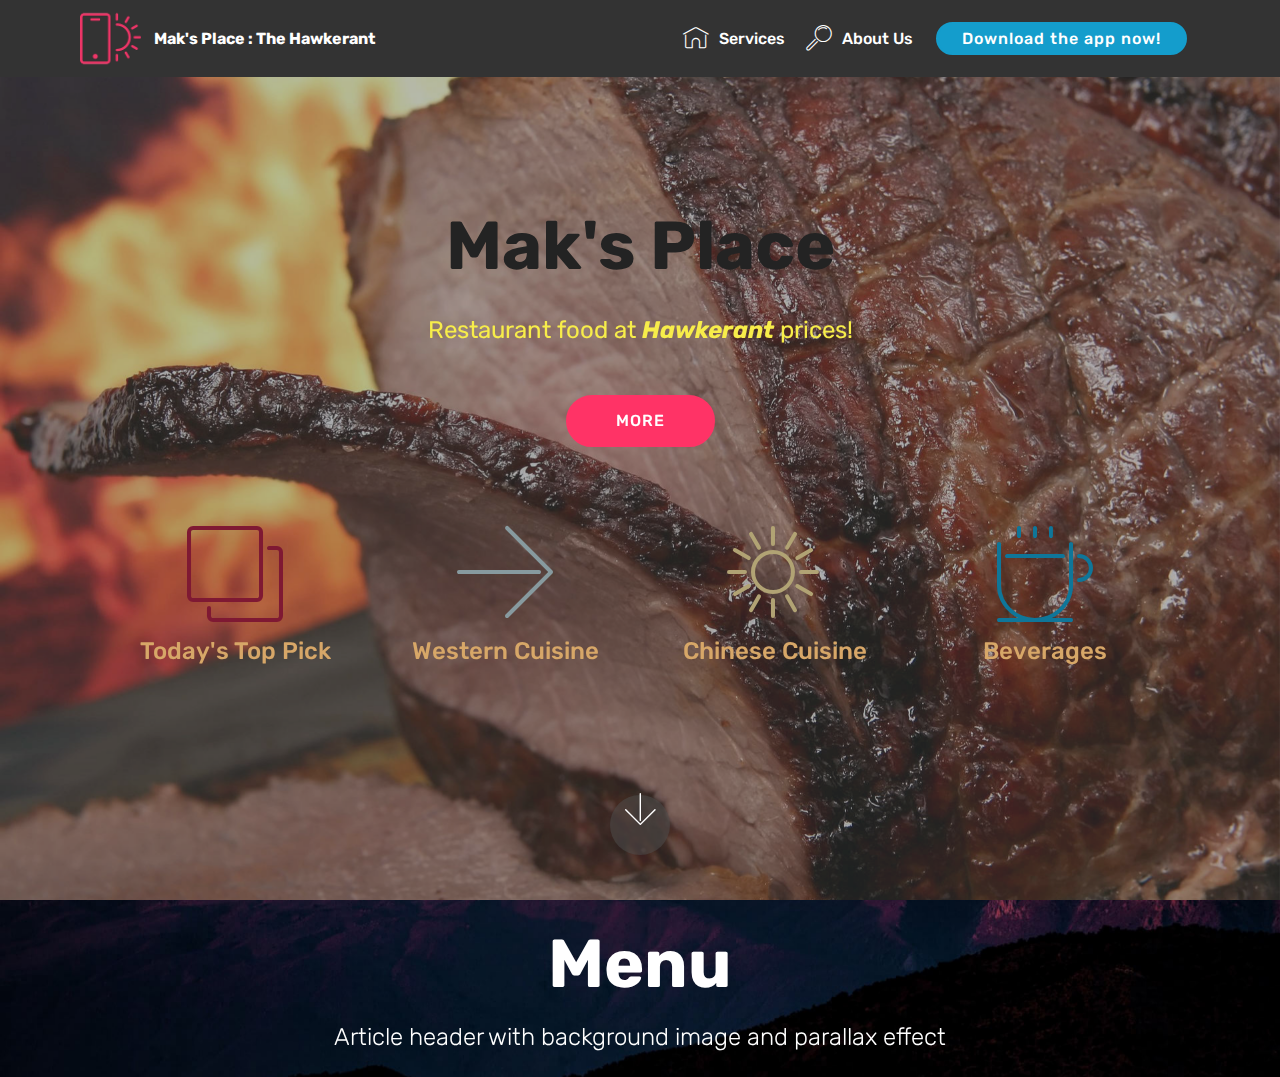
<file: index.html>
<!DOCTYPE html>
<html >
<head>
  <!-- Site made with Mobirise Website Builder v4.8.6, https://mobirise.com -->
  <meta charset="UTF-8">
  <meta http-equiv="X-UA-Compatible" content="IE=edge">
  <meta name="generator" content="Mobirise v4.8.6, mobirise.com">
  <meta name="viewport" content="width=device-width, initial-scale=1, minimum-scale=1">
  <link rel="shortcut icon" href="assets/images/logo2.png" type="image/x-icon">
  <meta name="description" content="">
  <title>Home</title>
  <link rel="stylesheet" href="assets/web/assets/mobirise-icons/mobirise-icons.css">
  <link rel="stylesheet" href="assets/tether/tether.min.css">
  <link rel="stylesheet" href="assets/bootstrap/css/bootstrap.min.css">
  <link rel="stylesheet" href="assets/bootstrap/css/bootstrap-grid.min.css">
  <link rel="stylesheet" href="assets/bootstrap/css/bootstrap-reboot.min.css">
  <link rel="stylesheet" href="assets/dropdown/css/style.css">
  <link rel="stylesheet" href="assets/theme/css/style.css">
  <link rel="stylesheet" href="assets/mobirise/css/mbr-additional.css" type="text/css">
  
  
  
</head>
<body>
  <section class="menu cid-qTkzRZLJNu" once="menu" id="menu1-0">

    

    <nav class="navbar navbar-expand beta-menu navbar-dropdown align-items-center navbar-fixed-top navbar-toggleable-sm">
        <button class="navbar-toggler navbar-toggler-right" type="button" data-toggle="collapse" data-target="#navbarSupportedContent" aria-controls="navbarSupportedContent" aria-expanded="false" aria-label="Toggle navigation">
            <div class="hamburger">
                <span></span>
                <span></span>
                <span></span>
                <span></span>
            </div>
        </button>
        <div class="menu-logo">
            <div class="navbar-brand">
                <span class="navbar-logo">
                    <a href="https://mobirise.com">
                         <img src="assets/images/logo2.png" alt="Mobirise" style="height: 3.8rem;">
                    </a>
                </span>
                <span class="navbar-caption-wrap"><a class="navbar-caption text-white display-4" href="https://mobirise.com">
                        Mak's Place : The Hawkerant</a></span>
            </div>
        </div>
        <div class="collapse navbar-collapse" id="navbarSupportedContent">
            <ul class="navbar-nav nav-dropdown" data-app-modern-menu="true"><li class="nav-item">
                    <a class="nav-link link text-white display-4" href="https://mobirise.com">
                        <span class="mbri-home mbr-iconfont mbr-iconfont-btn"></span>
                        Services
                    </a>
                </li>
                <li class="nav-item">
                    <a class="nav-link link text-white display-4" href="https://mobirise.com">
                        <span class="mbri-search mbr-iconfont mbr-iconfont-btn"></span>
                        About Us
                    </a>
                </li></ul>
            <div class="navbar-buttons mbr-section-btn"><a class="btn btn-sm btn-primary display-4" href="https://mobirise.com">Download the app now!</a></div>
        </div>
    </nav>
</section>

<section class="engine"><a href="https://mobirise.info/p">website templates free download</a></section><section class="header12 cid-r6Oe55c5dy mbr-fullscreen mbr-parallax-background" id="header12-3">

    

    <div class="mbr-overlay" style="opacity: 0.4; background-color: rgb(70, 80, 82);">
    </div>

    <div class="container  ">
            <div class="media-container">
                <div class="col-md-12 align-center">
                    <h1 class="mbr-section-title pb-3 mbr-white mbr-bold mbr-fonts-style display-1">
                        Mak's Place</h1>
                    <p class="mbr-text pb-3 mbr-white mbr-fonts-style display-5">
                        Restaurant food at <strong><em>Hawkerant</em></strong> prices!</p>
                    <div class="mbr-section-btn align-center py-2"><a class="btn btn-md btn-secondary display-4" href="https://mobirise.co">MORE</a></div>

                    <div class="icons-media-container mbr-white">
                        <div class="card col-12 col-md-6 col-lg-3">
                            <div class="icon-block">
                            <a href="https://mobirise.co/">
                                <span class="mbr-iconfont mbri-layers" style="color: rgb(127, 25, 51); fill: rgb(127, 25, 51);"></span>
                            </a>
                            </div>
                            <h5 class="mbr-fonts-style display-5">
                                Today's Top Pick</h5>
                        </div>

                        <div class="card col-12 col-md-6 col-lg-3">
                            <div class="icon-block">
                                <a href="https://mobirise.co/">
                                    <span class="mbr-iconfont mbri-right" style="color: rgb(135, 154, 159); fill: rgb(135, 154, 159);"></span>
                                </a>
                            </div>
                            <h5 class="mbr-fonts-style display-5">Western Cuisine</h5>
                        </div>

                        <div class="card col-12 col-md-6 col-lg-3">
                            <div class="icon-block">
                                <a href="https://mobirise.co/">
                                    <span class="mbr-iconfont mbri-sun2" style="color: rgb(177, 163, 116); fill: rgb(177, 163, 116);"></span>
                                </a>
                            </div>
                            <h5 class="mbr-fonts-style display-5">
                                Chinese Cuisine</h5>
                        </div>

                        <div class="card col-12 col-md-6 col-lg-3">
                            <div class="icon-block">
                                <a href="https://mobirise.co/">
                                    <span class="mbr-iconfont mbri-hot-cup" style="color: rgb(15, 118, 153); fill: rgb(15, 118, 153);"></span>
                                </a>
                            </div>
                            <h5 class="mbr-fonts-style display-5">
                                Beverages</h5>
                        </div>
                    </div>
                </div>
            </div>
    </div>

    <div class="mbr-arrow hidden-sm-down" aria-hidden="true">
        <a href="#next">
            <i class="mbri-down mbr-iconfont"></i>
        </a>
    </div>
</section>

<section class="mbr-section content5 cid-r6Pe80jZ2T mbr-parallax-background" id="content5-h">

    

    

    <div class="container">
        <div class="media-container-row">
            <div class="title col-12 col-md-8">
                <h2 class="align-center mbr-bold mbr-white pb-3 mbr-fonts-style display-1">
                    Menu</h2>
                <h3 class="mbr-section-subtitle align-center mbr-light mbr-white pb-3 mbr-fonts-style display-5">
                    Article header with background image and parallax effect
                </h3>
                
                
            </div>
        </div>
    </div>
</section>


  <script src="assets/web/assets/jquery/jquery.min.js"></script>
  <script src="assets/popper/popper.min.js"></script>
  <script src="assets/tether/tether.min.js"></script>
  <script src="assets/bootstrap/js/bootstrap.min.js"></script>
  <script src="assets/dropdown/js/script.min.js"></script>
  <script src="assets/touchswipe/jquery.touch-swipe.min.js"></script>
  <script src="assets/vimeoplayer/jquery.mb.vimeo_player.js"></script>
  <script src="assets/parallax/jarallax.min.js"></script>
  <script src="assets/smoothscroll/smooth-scroll.js"></script>
  <script src="assets/theme/js/script.js"></script>
  
  
</body>
</html>
</file>
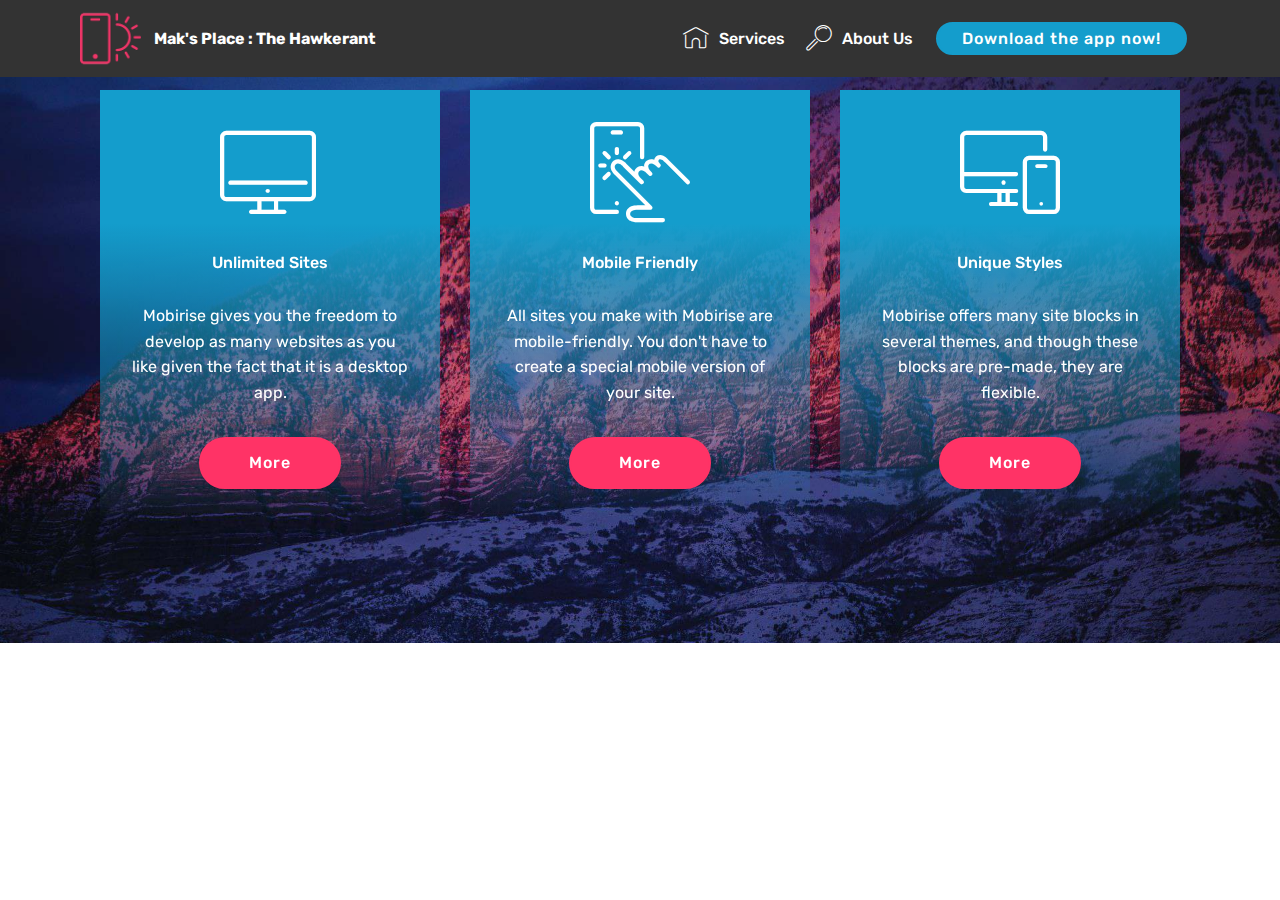
<file: page1.html>
<!DOCTYPE html>
<html >
<head>
  <!-- Site made with Mobirise Website Builder v4.8.6, https://mobirise.com -->
  <meta charset="UTF-8">
  <meta http-equiv="X-UA-Compatible" content="IE=edge">
  <meta name="generator" content="Mobirise v4.8.6, mobirise.com">
  <meta name="viewport" content="width=device-width, initial-scale=1, minimum-scale=1">
  <link rel="shortcut icon" href="assets/images/logo2.png" type="image/x-icon">
  <meta name="description" content="Web Builder Description">
  <title>Page 1</title>
  <link rel="stylesheet" href="assets/web/assets/mobirise-icons/mobirise-icons.css">
  <link rel="stylesheet" href="assets/tether/tether.min.css">
  <link rel="stylesheet" href="assets/bootstrap/css/bootstrap.min.css">
  <link rel="stylesheet" href="assets/bootstrap/css/bootstrap-grid.min.css">
  <link rel="stylesheet" href="assets/bootstrap/css/bootstrap-reboot.min.css">
  <link rel="stylesheet" href="assets/dropdown/css/style.css">
  <link rel="stylesheet" href="assets/theme/css/style.css">
  <link rel="stylesheet" href="assets/mobirise/css/mbr-additional.css" type="text/css">
  
  
  
</head>
<body>
  <section class="menu cid-qTkzRZLJNu" once="menu" id="menu1-5">

    

    <nav class="navbar navbar-expand beta-menu navbar-dropdown align-items-center navbar-fixed-top navbar-toggleable-sm">
        <button class="navbar-toggler navbar-toggler-right" type="button" data-toggle="collapse" data-target="#navbarSupportedContent" aria-controls="navbarSupportedContent" aria-expanded="false" aria-label="Toggle navigation">
            <div class="hamburger">
                <span></span>
                <span></span>
                <span></span>
                <span></span>
            </div>
        </button>
        <div class="menu-logo">
            <div class="navbar-brand">
                <span class="navbar-logo">
                    <a href="https://mobirise.com">
                         <img src="assets/images/logo2.png" alt="Mobirise" style="height: 3.8rem;">
                    </a>
                </span>
                <span class="navbar-caption-wrap"><a class="navbar-caption text-white display-4" href="https://mobirise.com">
                        Mak's Place : The Hawkerant</a></span>
            </div>
        </div>
        <div class="collapse navbar-collapse" id="navbarSupportedContent">
            <ul class="navbar-nav nav-dropdown" data-app-modern-menu="true"><li class="nav-item">
                    <a class="nav-link link text-white display-4" href="https://mobirise.com">
                        <span class="mbri-home mbr-iconfont mbr-iconfont-btn"></span>
                        Services
                    </a>
                </li>
                <li class="nav-item">
                    <a class="nav-link link text-white display-4" href="https://mobirise.com">
                        <span class="mbri-search mbr-iconfont mbr-iconfont-btn"></span>
                        About Us
                    </a>
                </li></ul>
            <div class="navbar-buttons mbr-section-btn"><a class="btn btn-sm btn-primary display-4" href="https://mobirise.com">Download the app now!</a></div>
        </div>
    </nav>
</section>

<section class="engine"><a href="https://mobirise.info/p">web templates free download</a></section><section class="features8 cid-r6OlIsWwC3 mbr-parallax-background" id="features8-a">

    

    <div class="mbr-overlay" style="opacity: 0.2; background-color: rgb(35, 35, 35);">
    </div>

    <div class="container">
        <div class="media-container-row">

            <div class="card  col-12 col-md-6 col-lg-4">
                <div class="card-img">
                    <span class="mbri-desktop mbr-iconfont"></span>
                </div>
                <div class="card-box align-center">
                    <h4 class="card-title mbr-fonts-style display-7">
                        Unlimited Sites
                    </h4>
                    <p class="mbr-text mbr-fonts-style display-7">
                       Mobirise gives you the freedom to develop as many websites as you like given the fact that it is a desktop app.
                    </p>
                    <div class="mbr-section-btn text-center">
                        <a href="https://mobirise.co" class="btn btn-secondary display-4">
                            More
                        </a>
                    </div>
                </div>
            </div>

            <div class="card  col-12 col-md-6 col-lg-4">
                <div class="card-img">
                    <span class="mbri-touch mbr-iconfont"></span>
                </div>
                <div class="card-box align-center">
                    <h4 class="card-title mbr-fonts-style display-7">
                        Mobile Friendly
                    </h4>
                    <p class="mbr-text mbr-fonts-style display-7">
                       All sites you make with Mobirise are mobile-friendly. You don't have to create a special mobile version of your site.
                    </p>
                    <div class="mbr-section-btn text-center">
                        <a href="https://mobirise.co" class="btn btn-secondary display-4">
                            More
                        </a>
                    </div>
                </div>
            </div>

            <div class="card  col-12 col-md-6 col-lg-4">
                <div class="card-img">
                    <span class="mbri-responsive mbr-iconfont"></span>
                </div>
                <div class="card-box align-center">
                    <h4 class="card-title mbr-fonts-style display-7">
                        Unique Styles
                    </h4>
                    <p class="mbr-text mbr-fonts-style display-7">
                       Mobirise offers many site blocks in several themes, and though these blocks are pre-made, they are flexible.
                    </p>
                    <div class="mbr-section-btn text-center">
                        <a href="https://mobirise.co" class="btn btn-secondary display-4">
                            More
                        </a>
                    </div>
                </div>
            </div>

            
        </div>
    </div>
</section>


  <script src="assets/web/assets/jquery/jquery.min.js"></script>
  <script src="assets/popper/popper.min.js"></script>
  <script src="assets/tether/tether.min.js"></script>
  <script src="assets/bootstrap/js/bootstrap.min.js"></script>
  <script src="assets/smoothscroll/smooth-scroll.js"></script>
  <script src="assets/dropdown/js/script.min.js"></script>
  <script src="assets/touchswipe/jquery.touch-swipe.min.js"></script>
  <script src="assets/parallax/jarallax.min.js"></script>
  <script src="assets/theme/js/script.js"></script>
  
  
</body>
</html>
</file>
<file: assets/web/assets/mobirise-icons/mobirise-icons.css>
@font-face {
  font-family: 'MobiriseIcons';
  src:  url('mobirise-icons.eot?spat4u');
  src:  url('mobirise-icons.eot?spat4u#iefix') format('embedded-opentype'),
    url('mobirise-icons.ttf?spat4u') format('truetype'),
    url('mobirise-icons.woff?spat4u') format('woff'),
    url('mobirise-icons.svg?spat4u#MobiriseIcons') format('svg');
  font-weight: normal;
  font-style: normal;
}

[class^="mbri-"], [class*=" mbri-"] {
  /* use !important to prevent issues with browser extensions that change fonts */
  font-family: MobiriseIcons !important;
  speak: none;
  font-style: normal;
  font-weight: normal;
  font-variant: normal;
  text-transform: none;
  line-height: 1;

  /* Better Font Rendering =========== */
  -webkit-font-smoothing: antialiased;
  -moz-osx-font-smoothing: grayscale;
}

.mbri-add-submenu:before {
  content: "\e900";
}
.mbri-alert:before {
  content: "\e901";
}
.mbri-align-center:before {
  content: "\e902";
}
.mbri-align-justify:before {
  content: "\e903";
}
.mbri-align-left:before {
  content: "\e904";
}
.mbri-align-right:before {
  content: "\e905";
}
.mbri-android:before {
  content: "\e906";
}
.mbri-apple:before {
  content: "\e907";
}
.mbri-arrow-down:before {
  content: "\e908";
}
.mbri-arrow-next:before {
  content: "\e909";
}
.mbri-arrow-prev:before {
  content: "\e90a";
}
.mbri-arrow-up:before {
  content: "\e90b";
}
.mbri-bold:before {
  content: "\e90c";
}
.mbri-bookmark:before {
  content: "\e90d";
}
.mbri-bootstrap:before {
  content: "\e90e";
}
.mbri-briefcase:before {
  content: "\e90f";
}
.mbri-browse:before {
  content: "\e910";
}
.mbri-bulleted-list:before {
  content: "\e911";
}
.mbri-calendar:before {
  content: "\e912";
}
.mbri-camera:before {
  content: "\e913";
}
.mbri-cart-add:before {
  content: "\e914";
}
.mbri-cart-full:before {
  content: "\e915";
}
.mbri-cash:before {
  content: "\e916";
}
.mbri-change-style:before {
  content: "\e917";
}
.mbri-chat:before {
  content: "\e918";
}
.mbri-clock:before {
  content: "\e919";
}
.mbri-close:before {
  content: "\e91a";
}
.mbri-cloud:before {
  content: "\e91b";
}
.mbri-code:before {
  content: "\e91c";
}
.mbri-contact-form:before {
  content: "\e91d";
}
.mbri-credit-card:before {
  content: "\e91e";
}
.mbri-cursor-click:before {
  content: "\e91f";
}
.mbri-cust-feedback:before {
  content: "\e920";
}
.mbri-database:before {
  content: "\e921";
}
.mbri-delivery:before {
  content: "\e922";
}
.mbri-desktop:before {
  content: "\e923";
}
.mbri-devices:before {
  content: "\e924";
}
.mbri-down:before {
  content: "\e925";
}
.mbri-download:before {
  content: "\e989";
}
.mbri-drag-n-drop:before {
  content: "\e927";
}
.mbri-drag-n-drop2:before {
  content: "\e928";
}
.mbri-edit:before {
  content: "\e929";
}
.mbri-edit2:before {
  content: "\e92a";
}
.mbri-error:before {
  content: "\e92b";
}
.mbri-extension:before {
  content: "\e92c";
}
.mbri-features:before {
  content: "\e92d";
}
.mbri-file:before {
  content: "\e92e";
}
.mbri-flag:before {
  content: "\e92f";
}
.mbri-folder:before {
  content: "\e930";
}
.mbri-gift:before {
  content: "\e931";
}
.mbri-github:before {
  content: "\e932";
}
.mbri-globe:before {
  content: "\e933";
}
.mbri-globe-2:before {
  content: "\e934";
}
.mbri-growing-chart:before {
  content: "\e935";
}
.mbri-hearth:before {
  content: "\e936";
}
.mbri-help:before {
  content: "\e937";
}
.mbri-home:before {
  content: "\e938";
}
.mbri-hot-cup:before {
  content: "\e939";
}
.mbri-idea:before {
  content: "\e93a";
}
.mbri-image-gallery:before {
  content: "\e93b";
}
.mbri-image-slider:before {
  content: "\e93c";
}
.mbri-info:before {
  content: "\e93d";
}
.mbri-italic:before {
  content: "\e93e";
}
.mbri-key:before {
  content: "\e93f";
}
.mbri-laptop:before {
  content: "\e940";
}
.mbri-layers:before {
  content: "\e941";
}
.mbri-left-right:before {
  content: "\e942";
}
.mbri-left:before {
  content: "\e943";
}
.mbri-letter:before {
  content: "\e944";
}
.mbri-like:before {
  content: "\e945";
}
.mbri-link:before {
  content: "\e946";
}
.mbri-lock:before {
  content: "\e947";
}
.mbri-login:before {
  content: "\e948";
}
.mbri-logout:before {
  content: "\e949";
}
.mbri-magic-stick:before {
  content: "\e94a";
}
.mbri-map-pin:before {
  content: "\e94b";
}
.mbri-menu:before {
  content: "\e94c";
}
.mbri-mobile:before {
  content: "\e94d";
}
.mbri-mobile2:before {
  content: "\e94e";
}
.mbri-mobirise:before {
  content: "\e94f";
}
.mbri-more-horizontal:before {
  content: "\e950";
}
.mbri-more-vertical:before {
  content: "\e951";
}
.mbri-music:before {
  content: "\e952";
}
.mbri-new-file:before {
  content: "\e953";
}
.mbri-numbered-list:before {
  content: "\e954";
}
.mbri-opened-folder:before {
  content: "\e955";
}
.mbri-pages:before {
  content: "\e956";
}
.mbri-paper-plane:before {
  content: "\e957";
}
.mbri-paperclip:before {
  content: "\e958";
}
.mbri-photo:before {
  content: "\e959";
}
.mbri-photos:before {
  content: "\e95a";
}
.mbri-pin:before {
  content: "\e95b";
}
.mbri-play:before {
  content: "\e95c";
}
.mbri-plus:before {
  content: "\e95d";
}
.mbri-preview:before {
  content: "\e95e";
}
.mbri-print:before {
  content: "\e95f";
}
.mbri-protect:before {
  content: "\e960";
}
.mbri-question:before {
  content: "\e961";
}
.mbri-quote-left:before {
  content: "\e962";
}
.mbri-quote-right:before {
  content: "\e963";
}
.mbri-refresh:before {
  content: "\e964";
}
.mbri-responsive:before {
  content: "\e965";
}
.mbri-right:before {
  content: "\e966";
}
.mbri-rocket:before {
  content: "\e967";
}
.mbri-sad-face:before {
  content: "\e968";
}
.mbri-sale:before {
  content: "\e969";
}
.mbri-save:before {
  content: "\e96a";
}
.mbri-search:before {
  content: "\e96b";
}
.mbri-setting:before {
  content: "\e96c";
}
.mbri-setting2:before {
  content: "\e96d";
}
.mbri-setting3:before {
  content: "\e96e";
}
.mbri-share:before {
  content: "\e96f";
}
.mbri-shopping-bag:before {
  content: "\e970";
}
.mbri-shopping-basket:before {
  content: "\e971";
}
.mbri-shopping-cart:before {
  content: "\e972";
}
.mbri-sites:before {
  content: "\e973";
}
.mbri-smile-face:before {
  content: "\e974";
}
.mbri-speed:before {
  content: "\e975";
}
.mbri-star:before {
  content: "\e976";
}
.mbri-success:before {
  content: "\e977";
}
.mbri-sun:before {
  content: "\e978";
}
.mbri-sun2:before {
  content: "\e979";
}
.mbri-tablet:before {
  content: "\e97a";
}
.mbri-tablet-vertical:before {
  content: "\e97b";
}
.mbri-target:before {
  content: "\e97c";
}
.mbri-timer:before {
  content: "\e97d";
}
.mbri-to-ftp:before {
  content: "\e97e";
}
.mbri-to-local-drive:before {
  content: "\e97f";
}
.mbri-touch-swipe:before {
  content: "\e980";
}
.mbri-touch:before {
  content: "\e981";
}
.mbri-trash:before {
  content: "\e982";
}
.mbri-underline:before {
  content: "\e983";
}
.mbri-unlink:before {
  content: "\e984";
}
.mbri-unlock:before {
  content: "\e985";
}
.mbri-up-down:before {
  content: "\e986";
}
.mbri-up:before {
  content: "\e987";
}
.mbri-update:before {
  content: "\e988";
}
.mbri-upload:before {
 content: "\e926"; 
}
.mbri-user:before {
  content: "\e98a";
}
.mbri-user2:before {
  content: "\e98b";
}
.mbri-users:before {
  content: "\e98c";
}
.mbri-video:before {
  content: "\e98d";
}
.mbri-video-play:before {
  content: "\e98e";
}
.mbri-watch:before {
  content: "\e98f";
}
.mbri-website-theme:before {
  content: "\e990";
}
.mbri-wifi:before {
  content: "\e991";
}
.mbri-windows:before {
  content: "\e992";
}
.mbri-zoom-out:before {
  content: "\e993";
}
.mbri-redo:before {
  content: "\e994";
}
.mbri-undo:before {
  content: "\e995";
}
</file>
<file: assets/dropdown/css/style.css>
.navbar-dropdown {
  left: 0;
  padding: 0;
  position: absolute;
  right: 0;
  top: 0;
  transition: all 0.45s ease;
  z-index: 1030;
  background: #282828; }
  .navbar-dropdown .navbar-logo {
    margin-right: 0.8rem;
    transition: margin 0.3s ease-in-out;
    vertical-align: middle; }
    .navbar-dropdown .navbar-logo img {
      height: 3.125rem;
      transition: all 0.3s ease-in-out; }
    .navbar-dropdown .navbar-logo.mbr-iconfont {
      font-size: 3.125rem;
      line-height: 3.125rem; }
  .navbar-dropdown .navbar-caption {
    font-weight: 700;
    white-space: normal;
    vertical-align: -4px;
    line-height: 3.125rem !important; }
    .navbar-dropdown .navbar-caption, .navbar-dropdown .navbar-caption:hover {
      color: inherit;
      text-decoration: none; }
  .navbar-dropdown .mbr-iconfont + .navbar-caption {
    vertical-align: -1px; }
  .navbar-dropdown.navbar-fixed-top {
    position: fixed; }
  .navbar-dropdown .navbar-brand span {
    vertical-align: -4px; }
  .navbar-dropdown.bg-color.transparent {
    background: none; }
  .navbar-dropdown.navbar-short .navbar-brand {
    padding: 0.625rem 0; }
    .navbar-dropdown.navbar-short .navbar-brand span {
      vertical-align: -1px; }
  .navbar-dropdown.navbar-short .navbar-caption {
    line-height: 2.375rem !important;
    vertical-align: -2px; }
  .navbar-dropdown.navbar-short .navbar-logo {
    margin-right: 0.5rem; }
    .navbar-dropdown.navbar-short .navbar-logo img {
      height: 2.375rem; }
    .navbar-dropdown.navbar-short .navbar-logo.mbr-iconfont {
      font-size: 2.375rem;
      line-height: 2.375rem; }
  .navbar-dropdown.navbar-short .mbr-table-cell {
    height: 3.625rem; }
  .navbar-dropdown .navbar-close {
    left: 0.6875rem;
    position: fixed;
    top: 0.75rem;
    z-index: 1000; }
  .navbar-dropdown .hamburger-icon {
    content: "";
    display: inline-block;
    vertical-align: middle;
    width: 16px;
    -webkit-box-shadow: 0 -6px 0 1px #282828,0 0 0 1px #282828,0 6px 0 1px #282828;
    -moz-box-shadow: 0 -6px 0 1px #282828,0 0 0 1px #282828,0 6px 0 1px #282828;
    box-shadow: 0 -6px 0 1px #282828,0 0 0 1px #282828,0 6px 0 1px #282828; }

.dropdown-menu .dropdown-toggle[data-toggle="dropdown-submenu"]::after {
  border-bottom: 0.35em solid transparent;
  border-left: 0.35em solid;
  border-right: 0;
  border-top: 0.35em solid transparent;
  margin-left: 0.3rem; }

.dropdown-menu .dropdown-item:focus {
  outline: 0; }

.nav-dropdown {
  font-size: 0.75rem;
  font-weight: 500;
  height: auto !important; }
  .nav-dropdown .nav-btn {
    padding-left: 1rem; }
  .nav-dropdown .link {
    margin: .667em 1.667em;
    font-weight: 500;
    padding: 0;
    transition: color .2s ease-in-out; }
    .nav-dropdown .link.dropdown-toggle {
      margin-right: 2.583em; }
      .nav-dropdown .link.dropdown-toggle::after {
        margin-left: .25rem;
        border-top: 0.35em solid;
        border-right: 0.35em solid transparent;
        border-left: 0.35em solid transparent;
        border-bottom: 0; }
      .nav-dropdown .link.dropdown-toggle[aria-expanded="true"] {
        margin: 0;
        padding: 0.667em 3.263em  0.667em 1.667em; }
  .nav-dropdown .link::after,
  .nav-dropdown .dropdown-item::after {
    color: inherit; }
  .nav-dropdown .btn {
    font-size: 0.75rem;
    font-weight: 700;
    letter-spacing: 0;
    margin-bottom: 0;
    padding-left: 1.25rem;
    padding-right: 1.25rem; }
  .nav-dropdown .dropdown-menu {
    border-radius: 0;
    border: 0;
    left: 0;
    margin: 0;
    padding-bottom: 1.25rem;
    padding-top: 1.25rem;
    position: relative; }
  .nav-dropdown .dropdown-submenu {
    margin-left: 0.125rem;
    top: 0; }
  .nav-dropdown .dropdown-item {
    font-weight: 500;
    line-height: 2;
    padding: 0.3846em 4.615em 0.3846em 1.5385em;
    position: relative;
    transition: color .2s ease-in-out, background-color .2s ease-in-out; }
    .nav-dropdown .dropdown-item::after {
      margin-top: -0.3077em;
      position: absolute;
      right: 1.1538em;
      top: 50%; }
    .nav-dropdown .dropdown-item:focus, .nav-dropdown .dropdown-item:hover {
      background: none; }

@media (max-width: 767px) {
  .nav-dropdown.navbar-toggleable-sm {
    bottom: 0;
    display: none;
    left: 0;
    overflow-x: hidden;
    position: fixed;
    top: 0;
    transform: translateX(-100%);
    -ms-transform: translateX(-100%);
    -webkit-transform: translateX(-100%);
    width: 18.75rem;
    z-index: 999; } }
.nav-dropdown.navbar-toggleable-xl {
  bottom: 0;
  display: none;
  left: 0;
  overflow-x: hidden;
  position: fixed;
  top: 0;
  transform: translateX(-100%);
  -ms-transform: translateX(-100%);
  -webkit-transform: translateX(-100%);
  width: 18.75rem;
  z-index: 999; }

.nav-dropdown-sm {
  display: block !important;
  overflow-x: hidden;
  overflow: auto;
  padding-top: 3.875rem; }
  .nav-dropdown-sm::after {
    content: "";
    display: block;
    height: 3rem;
    width: 100%; }
  .nav-dropdown-sm.collapse.in ~ .navbar-close {
    display: block !important; }
  .nav-dropdown-sm.collapsing, .nav-dropdown-sm.collapse.in {
    transform: translateX(0);
    -ms-transform: translateX(0);
    -webkit-transform: translateX(0);
    transition: all 0.25s ease-out;
    -webkit-transition: all 0.25s ease-out;
    background: #282828; }
  .nav-dropdown-sm.collapsing[aria-expanded="false"] {
    transform: translateX(-100%);
    -ms-transform: translateX(-100%);
    -webkit-transform: translateX(-100%); }
  .nav-dropdown-sm .nav-item {
    display: block;
    margin-left: 0 !important;
    padding-left: 0; }
  .nav-dropdown-sm .link,
  .nav-dropdown-sm .dropdown-item {
    border-top: 1px dotted rgba(255, 255, 255, 0.1);
    font-size: 0.8125rem;
    line-height: 1.6;
    margin: 0 !important;
    padding: 0.875rem 2.4rem 0.875rem 1.5625rem !important;
    position: relative;
    white-space: normal; }
    .nav-dropdown-sm .link:focus, .nav-dropdown-sm .link:hover,
    .nav-dropdown-sm .dropdown-item:focus,
    .nav-dropdown-sm .dropdown-item:hover {
      background: rgba(0, 0, 0, 0.2) !important;
      color: #c0a375; }
  .nav-dropdown-sm .nav-btn {
    position: relative;
    padding: 1.5625rem 1.5625rem 0 1.5625rem; }
    .nav-dropdown-sm .nav-btn::before {
      border-top: 1px dotted rgba(255, 255, 255, 0.1);
      content: "";
      left: 0;
      position: absolute;
      top: 0;
      width: 100%; }
    .nav-dropdown-sm .nav-btn + .nav-btn {
      padding-top: 0.625rem; }
      .nav-dropdown-sm .nav-btn + .nav-btn::before {
        display: none; }
  .nav-dropdown-sm .btn {
    padding: 0.625rem 0; }
  .nav-dropdown-sm .dropdown-toggle[data-toggle="dropdown-submenu"]::after {
    margin-left: .25rem;
    border-top: 0.35em solid;
    border-right: 0.35em solid transparent;
    border-left: 0.35em solid transparent;
    border-bottom: 0; }
  .nav-dropdown-sm .dropdown-toggle[data-toggle="dropdown-submenu"][aria-expanded="true"]::after {
    border-top: 0;
    border-right: 0.35em solid transparent;
    border-left: 0.35em solid transparent;
    border-bottom: 0.35em solid; }
  .nav-dropdown-sm .dropdown-menu {
    margin: 0;
    padding: 0;
    position: relative;
    top: 0;
    left: 0;
    width: 100%;
    border: 0;
    float: none;
    border-radius: 0;
    background: none; }
  .nav-dropdown-sm .dropdown-submenu {
    left: 100%;
    margin-left: 0.125rem;
    margin-top: -1.25rem;
    top: 0; }

.navbar-toggleable-sm .nav-dropdown .dropdown-menu {
  position: absolute; }

.navbar-toggleable-sm .nav-dropdown .dropdown-submenu {
  left: 100%;
  margin-left: 0.125rem;
  margin-top: -1.25rem;
  top: 0; }

.navbar-toggleable-sm.opened .nav-dropdown .dropdown-menu {
  position: relative; }

.navbar-toggleable-sm.opened .nav-dropdown .dropdown-submenu {
  left: 0;
  margin-left: 00rem;
  margin-top: 0rem;
  top: 0; }

.is-builder .nav-dropdown.collapsing {
  transition: none !important; }

/*# sourceMappingURL=style.css.map */
</file>
<file: assets/theme/css/style.css>
/*!
 * Mobirise v4 theme (https://mobirise.com/)
 * Copyright 2017 Mobirise
 */section{background-color:#eeeeee}section,.container,.container-fluid{position:relative;word-wrap:break-word}a.mbr-iconfont:hover{text-decoration:none}.article .lead p,.article .lead ul,.article .lead ol,.article .lead pre,.article .lead blockquote{margin-bottom:0}a{font-style:normal;font-weight:400;cursor:pointer}a,a:hover{text-decoration:none}figure{margin-bottom:0}body{color:#232323}h1,h2,h3,h4,h5,h6,.h1,.h2,.h3,.h4,.h5,.h6,.display-1,.display-2,.display-3,.display-4{line-height:1;word-break:break-word;word-wrap:break-word}b,strong{font-weight:bold}blockquote{padding:10px 0 10px 20px;position:relative;border-left:2px solid;border-color:#ff3366}input:-webkit-autofill,input:-webkit-autofill:hover,input:-webkit-autofill:focus,input:-webkit-autofill:active{transition-delay:9999s;transition-property:background-color, color}textarea[type="hidden"]{display:none}body{position:relative}section{background-position:50% 50%;background-repeat:no-repeat;background-size:cover}section .mbr-background-video,section .mbr-background-video-preview{position:absolute;bottom:0;left:0;right:0;top:0}.hidden{visibility:hidden}.mbr-z-index20{z-index:20}/*! Base colors */.mbr-white{color:#ffffff}.mbr-black{color:#000000}.mbr-bg-white{background-color:#ffffff}.mbr-bg-black{background-color:#000000}/*! Text-aligns */.align-left{text-align:left}.align-center{text-align:center}.align-right{text-align:right}@media (max-width: 767px){.align-left,.align-center,.align-right,.mbr-section-btn,.mbr-section-title{text-align:center}}/*! Font-weight  */.mbr-light{font-weight:300}.mbr-regular{font-weight:400}.mbr-semibold{font-weight:500}.mbr-bold{font-weight:700}/*! Media  */.media-size-item{-webkit-flex:1 1 auto;-moz-flex:1 1 auto;-ms-flex:1 1 auto;-o-flex:1 1 auto;flex:1 1 auto}.media-content{-webkit-flex-basis:100%;flex-basis:100%}.media-container-row{display:-ms-flexbox;display:-webkit-flex;display:flex;-webkit-flex-direction:row;-ms-flex-direction:row;flex-direction:row;-webkit-flex-wrap:wrap;-ms-flex-wrap:wrap;flex-wrap:wrap;-webkit-justify-content:center;-ms-flex-pack:center;justify-content:center;-webkit-align-content:center;-ms-flex-line-pack:center;align-content:center;-webkit-align-items:start;-ms-flex-align:start;align-items:start}.media-container-row .media-size-item{width:400px}.media-container-column{display:-ms-flexbox;display:-webkit-flex;display:flex;-webkit-flex-direction:column;-ms-flex-direction:column;flex-direction:column;-webkit-flex-wrap:wrap;-ms-flex-wrap:wrap;flex-wrap:wrap;-webkit-justify-content:center;-ms-flex-pack:center;justify-content:center;-webkit-align-content:center;-ms-flex-line-pack:center;align-content:center;-webkit-align-items:stretch;-ms-flex-align:stretch;align-items:stretch}.media-container-column>*{width:100%}@media (min-width: 992px){.media-container-row{-webkit-flex-wrap:nowrap;-ms-flex-wrap:nowrap;flex-wrap:nowrap}}figure{overflow:hidden}figure[mbr-media-size]{transition:width 0.1s}.mbr-figure img,.mbr-figure iframe{display:block;width:100%}.card{background-color:transparent;border:none}.card-img{text-align:center;flex-shrink:0;-webkit-flex-shrink:0}.media{max-width:100%;margin:0 auto}.mbr-figure{-ms-flex-item-align:center;-ms-grid-row-align:center;-webkit-align-self:center;align-self:center}.media-container>div{max-width:100%}.mbr-figure img,.card-img img{width:100%}@media (max-width: 991px){.media-size-item{width:auto !important}.media{width:auto}.mbr-figure{width:100% !important}}/*! Buttons */.mbr-section-btn{margin-left:-.25rem;margin-right:-.25rem;font-size:0}nav .mbr-section-btn{margin-left:0rem;margin-right:0rem}/*! Btn icon margin */.btn .mbr-iconfont,.btn.btn-sm .mbr-iconfont{cursor:pointer;margin-right:0.5rem}.btn.btn-md .mbr-iconfont,.btn.btn-md .mbr-iconfont{margin-right:0.8rem}.mbr-regular{font-weight:400}.mbr-semibold{font-weight:500}.mbr-bold{font-weight:700}[type="submit"]{-webkit-appearance:none}/*! Full-screen */.mbr-fullscreen .mbr-overlay{min-height:100vh}.mbr-fullscreen{display:flex;display:-webkit-flex;display:-moz-flex;display:-ms-flex;display:-o-flex;align-items:center;-webkit-align-items:center;min-height:100vh;padding-top:3rem;padding-bottom:3rem}/*! Map */.map{height:25rem;position:relative}.map iframe{width:100%;height:100%}.form-asterisk{font-family:initial;position:absolute;top:-2px;font-weight:normal}/*! Scroll to top arrow */.mbr-arrow-up{bottom:25px;right:90px;position:fixed;text-align:right;z-index:5000;color:#ffffff;font-size:32px;transform:rotate(180deg);-webkit-transform:rotate(180deg)}.mbr-arrow-up a{background:rgba(0,0,0,0.2);border-radius:3px;color:#fff;display:inline-block;height:60px;width:60px;outline-style:none !important;position:relative;text-decoration:none;transition:all .3s ease-in-out;cursor:pointer;text-align:center}.mbr-arrow-up a:hover{background-color:rgba(0,0,0,0.4)}.mbr-arrow-up a i{line-height:60px}.mbr-arrow-up-icon{display:block;color:#fff}.mbr-arrow-up-icon::before{content:"\203a";display:inline-block;font-family:serif;font-size:32px;line-height:1;font-style:normal;position:relative;top:6px;left:-4px;-webkit-transform:rotate(-90deg);transform:rotate(-90deg)}/*! Arrow Down */.mbr-arrow{position:absolute;bottom:45px;left:50%;width:60px;height:60px;cursor:pointer;background-color:rgba(80,80,80,0.5);border-radius:50%;-webkit-transform:translateX(-50%);transform:translateX(-50%)}.mbr-arrow>a{display:inline-block;text-decoration:none;outline-style:none;-webkit-animation:arrowdown 1.7s ease-in-out infinite;animation:arrowdown 1.7s ease-in-out infinite}.mbr-arrow>a>i{position:absolute;top:-2px;left:15px;font-size:2rem}@keyframes arrowdown{0%{transform:translateY(0px);-webkit-transform:translateY(0px)}50%{transform:translateY(-5px);-webkit-transform:translateY(-5px)}100%{transform:translateY(0px);-webkit-transform:translateY(0px)}}@-webkit-keyframes arrowdown{0%{transform:translateY(0px);-webkit-transform:translateY(0px)}50%{transform:translateY(-5px);-webkit-transform:translateY(-5px)}100%{transform:translateY(0px);-webkit-transform:translateY(0px)}}@media (max-width: 500px){.mbr-arrow-up{left:50%;right:auto;transform:translateX(-50%) rotate(180deg);-webkit-transform:translateX(-50%) rotate(180deg)}}@keyframes gradient-animation{from{background-position:0% 100%;animation-timing-function:ease-in-out}to{background-position:100% 0%;animation-timing-function:ease-in-out}}@-webkit-keyframes gradient-animation{from{background-position:0% 100%;animation-timing-function:ease-in-out}to{background-position:100% 0%;animation-timing-function:ease-in-out}}.bg-gradient{background-size:200% 200%;animation:gradient-animation 5s infinite alternate;-webkit-animation:gradient-animation 5s infinite alternate}.menu .navbar-brand{display:-webkit-flex}.menu .navbar-brand span{display:flex;display:-webkit-flex}.menu .navbar-brand .navbar-caption-wrap{display:-webkit-flex}.menu .navbar-brand .navbar-logo img{display:-webkit-flex}@media (min-width: 768px) and (max-width: 991px){.menu .navbar-toggleable-sm .navbar-nav{display:-webkit-box;display:-webkit-flex;display:-ms-flexbox}}@media (min-width: 992px){.menu .navbar-nav.nav-dropdown{display:-webkit-flex}.menu .navbar-toggleable-sm .navbar-collapse{display:-webkit-flex !important}}.navbar{display:-webkit-flex;-webkit-flex-wrap:wrap;-webkit-align-items:center;-webkit-justify-content:space-between}.navbar-collapse{-webkit-flex-basis:100%;-webkit-flex-grow:1;-webkit-align-items:center}.nav-dropdown .link{padding:.667em 1.667em !important;margin:0 !important}.nav{display:-webkit-flex;-webkit-flex-wrap:wrap}.row{display:-webkit-flex;-webkit-flex-wrap:wrap}.justify-content-center{-webkit-justify-content:center}.form-inline{display:-webkit-flex;-webkit-flex-flow:row wrap;-webkit-align-items:center}.card-wrapper{flex:1;-webkit-flex:1}.carousel-control{display:-webkit-flex;-webkit-align-items:center;-webkit-justify-content:center}.carousel-controls{display:-webkit-flex}.media{display:-webkit-flex}
/*# sourceMappingURL=style.css.map */
.engine {
	position: absolute;
	text-indent: -2400px;
	text-align: center;
	padding: 0;
	top: 0;
	left: -2400px;
}
</file>
<file: assets/mobirise/css/mbr-additional.css>
@import url(https://fonts.googleapis.com/css?family=Rubik:300,300i,400,400i,500,500i,700,700i,900,900i);





body {
  font-style: normal;
  line-height: 1.5;
}
.mbr-section-title {
  font-style: normal;
  line-height: 1.2;
}
.mbr-section-subtitle {
  line-height: 1.3;
}
.mbr-text {
  font-style: normal;
  line-height: 1.6;
}
.display-1 {
  font-family: 'Rubik', sans-serif;
  font-size: 4.25rem;
}
.display-1 > .mbr-iconfont {
  font-size: 6.8rem;
}
.display-2 {
  font-family: 'Rubik', sans-serif;
  font-size: 3rem;
}
.display-2 > .mbr-iconfont {
  font-size: 4.8rem;
}
.display-4 {
  font-family: 'Rubik', sans-serif;
  font-size: 1rem;
}
.display-4 > .mbr-iconfont {
  font-size: 1.6rem;
}
.display-5 {
  font-family: 'Rubik', sans-serif;
  font-size: 1.5rem;
}
.display-5 > .mbr-iconfont {
  font-size: 2.4rem;
}
.display-7 {
  font-family: 'Rubik', sans-serif;
  font-size: 1rem;
}
.display-7 > .mbr-iconfont {
  font-size: 1.6rem;
}
/* ---- Fluid typography for mobile devices ---- */
/* 1.4 - font scale ratio ( bootstrap == 1.42857 ) */
/* 100vw - current viewport width */
/* (48 - 20)  48 == 48rem == 768px, 20 == 20rem == 320px(minimal supported viewport) */
/* 0.65 - min scale variable, may vary */
@media (max-width: 768px) {
  .display-1 {
    font-size: 3.4rem;
    font-size: calc( 2.1374999999999997rem + (4.25 - 2.1374999999999997) * ((100vw - 20rem) / (48 - 20)));
    line-height: calc( 1.4 * (2.1374999999999997rem + (4.25 - 2.1374999999999997) * ((100vw - 20rem) / (48 - 20))));
  }
  .display-2 {
    font-size: 2.4rem;
    font-size: calc( 1.7rem + (3 - 1.7) * ((100vw - 20rem) / (48 - 20)));
    line-height: calc( 1.4 * (1.7rem + (3 - 1.7) * ((100vw - 20rem) / (48 - 20))));
  }
  .display-4 {
    font-size: 0.8rem;
    font-size: calc( 1rem + (1 - 1) * ((100vw - 20rem) / (48 - 20)));
    line-height: calc( 1.4 * (1rem + (1 - 1) * ((100vw - 20rem) / (48 - 20))));
  }
  .display-5 {
    font-size: 1.2rem;
    font-size: calc( 1.175rem + (1.5 - 1.175) * ((100vw - 20rem) / (48 - 20)));
    line-height: calc( 1.4 * (1.175rem + (1.5 - 1.175) * ((100vw - 20rem) / (48 - 20))));
  }
}
/* Buttons */
.btn {
  font-weight: 500;
  border-width: 2px;
  font-style: normal;
  letter-spacing: 1px;
  margin: .4rem .8rem;
  white-space: normal;
  -webkit-transition: all 0.3s ease-in-out;
  -moz-transition: all 0.3s ease-in-out;
  transition: all 0.3s ease-in-out;
  display: inline-flex;
  align-items: center;
  justify-content: center;
  word-break: break-word;
  -webkit-align-items: center;
  -webkit-justify-content: center;
  display: -webkit-inline-flex;
  padding: 1rem 3rem;
  border-radius: 3px;
}
.btn-sm {
  font-weight: 500;
  letter-spacing: 1px;
  -webkit-transition: all 0.3s ease-in-out;
  -moz-transition: all 0.3s ease-in-out;
  transition: all 0.3s ease-in-out;
  padding: 0.6rem 1.5rem;
  border-radius: 3px;
}
.btn-md {
  font-weight: 500;
  letter-spacing: 1px;
  margin: .4rem .8rem !important;
  -webkit-transition: all 0.3s ease-in-out;
  -moz-transition: all 0.3s ease-in-out;
  transition: all 0.3s ease-in-out;
  padding: 1rem 3rem;
  border-radius: 3px;
}
.btn-lg {
  font-weight: 500;
  letter-spacing: 1px;
  margin: .4rem .8rem !important;
  -webkit-transition: all 0.3s ease-in-out;
  -moz-transition: all 0.3s ease-in-out;
  transition: all 0.3s ease-in-out;
  padding: 1.2rem 3.2rem;
  border-radius: 3px;
}
.bg-primary {
  background-color: #149dcc !important;
}
.bg-success {
  background-color: #f7ed4a !important;
}
.bg-info {
  background-color: #82786e !important;
}
.bg-warning {
  background-color: #879a9f !important;
}
.bg-danger {
  background-color: #b1a374 !important;
}
.btn-primary,
.btn-primary:active {
  background-color: #149dcc !important;
  border-color: #149dcc !important;
  color: #ffffff !important;
}
.btn-primary:hover,
.btn-primary:focus,
.btn-primary.focus,
.btn-primary.active {
  color: #ffffff !important;
  background-color: #0d6786 !important;
  border-color: #0d6786 !important;
}
.btn-primary.disabled,
.btn-primary:disabled {
  color: #ffffff !important;
  background-color: #0d6786 !important;
  border-color: #0d6786 !important;
}
.btn-secondary,
.btn-secondary:active {
  background-color: #ff3366 !important;
  border-color: #ff3366 !important;
  color: #ffffff !important;
}
.btn-secondary:hover,
.btn-secondary:focus,
.btn-secondary.focus,
.btn-secondary.active {
  color: #ffffff !important;
  background-color: #e50039 !important;
  border-color: #e50039 !important;
}
.btn-secondary.disabled,
.btn-secondary:disabled {
  color: #ffffff !important;
  background-color: #e50039 !important;
  border-color: #e50039 !important;
}
.btn-info,
.btn-info:active {
  background-color: #82786e !important;
  border-color: #82786e !important;
  color: #ffffff !important;
}
.btn-info:hover,
.btn-info:focus,
.btn-info.focus,
.btn-info.active {
  color: #ffffff !important;
  background-color: #59524b !important;
  border-color: #59524b !important;
}
.btn-info.disabled,
.btn-info:disabled {
  color: #ffffff !important;
  background-color: #59524b !important;
  border-color: #59524b !important;
}
.btn-success,
.btn-success:active {
  background-color: #f7ed4a !important;
  border-color: #f7ed4a !important;
  color: #3f3c03 !important;
}
.btn-success:hover,
.btn-success:focus,
.btn-success.focus,
.btn-success.active {
  color: #3f3c03 !important;
  background-color: #eadd0a !important;
  border-color: #eadd0a !important;
}
.btn-success.disabled,
.btn-success:disabled {
  color: #3f3c03 !important;
  background-color: #eadd0a !important;
  border-color: #eadd0a !important;
}
.btn-warning,
.btn-warning:active {
  background-color: #879a9f !important;
  border-color: #879a9f !important;
  color: #ffffff !important;
}
.btn-warning:hover,
.btn-warning:focus,
.btn-warning.focus,
.btn-warning.active {
  color: #ffffff !important;
  background-color: #617479 !important;
  border-color: #617479 !important;
}
.btn-warning.disabled,
.btn-warning:disabled {
  color: #ffffff !important;
  background-color: #617479 !important;
  border-color: #617479 !important;
}
.btn-danger,
.btn-danger:active {
  background-color: #b1a374 !important;
  border-color: #b1a374 !important;
  color: #ffffff !important;
}
.btn-danger:hover,
.btn-danger:focus,
.btn-danger.focus,
.btn-danger.active {
  color: #ffffff !important;
  background-color: #8b7d4e !important;
  border-color: #8b7d4e !important;
}
.btn-danger.disabled,
.btn-danger:disabled {
  color: #ffffff !important;
  background-color: #8b7d4e !important;
  border-color: #8b7d4e !important;
}
.btn-white {
  color: #333333 !important;
}
.btn-white,
.btn-white:active {
  background-color: #ffffff !important;
  border-color: #ffffff !important;
  color: #808080 !important;
}
.btn-white:hover,
.btn-white:focus,
.btn-white.focus,
.btn-white.active {
  color: #808080 !important;
  background-color: #d9d9d9 !important;
  border-color: #d9d9d9 !important;
}
.btn-white.disabled,
.btn-white:disabled {
  color: #808080 !important;
  background-color: #d9d9d9 !important;
  border-color: #d9d9d9 !important;
}
.btn-black,
.btn-black:active {
  background-color: #333333 !important;
  border-color: #333333 !important;
  color: #ffffff !important;
}
.btn-black:hover,
.btn-black:focus,
.btn-black.focus,
.btn-black.active {
  color: #ffffff !important;
  background-color: #0d0d0d !important;
  border-color: #0d0d0d !important;
}
.btn-black.disabled,
.btn-black:disabled {
  color: #ffffff !important;
  background-color: #0d0d0d !important;
  border-color: #0d0d0d !important;
}
.btn-primary-outline,
.btn-primary-outline:active {
  background: none;
  border-color: #0b566f;
  color: #0b566f;
}
.btn-primary-outline:hover,
.btn-primary-outline:focus,
.btn-primary-outline.focus,
.btn-primary-outline.active {
  color: #ffffff;
  background-color: #149dcc;
  border-color: #149dcc;
}
.btn-primary-outline.disabled,
.btn-primary-outline:disabled {
  color: #ffffff !important;
  background-color: #149dcc !important;
  border-color: #149dcc !important;
}
.btn-secondary-outline,
.btn-secondary-outline:active {
  background: none;
  border-color: #cc0033;
  color: #cc0033;
}
.btn-secondary-outline:hover,
.btn-secondary-outline:focus,
.btn-secondary-outline.focus,
.btn-secondary-outline.active {
  color: #ffffff;
  background-color: #ff3366;
  border-color: #ff3366;
}
.btn-secondary-outline.disabled,
.btn-secondary-outline:disabled {
  color: #ffffff !important;
  background-color: #ff3366 !important;
  border-color: #ff3366 !important;
}
.btn-info-outline,
.btn-info-outline:active {
  background: none;
  border-color: #4b453f;
  color: #4b453f;
}
.btn-info-outline:hover,
.btn-info-outline:focus,
.btn-info-outline.focus,
.btn-info-outline.active {
  color: #ffffff;
  background-color: #82786e;
  border-color: #82786e;
}
.btn-info-outline.disabled,
.btn-info-outline:disabled {
  color: #ffffff !important;
  background-color: #82786e !important;
  border-color: #82786e !important;
}
.btn-success-outline,
.btn-success-outline:active {
  background: none;
  border-color: #d2c609;
  color: #d2c609;
}
.btn-success-outline:hover,
.btn-success-outline:focus,
.btn-success-outline.focus,
.btn-success-outline.active {
  color: #3f3c03;
  background-color: #f7ed4a;
  border-color: #f7ed4a;
}
.btn-success-outline.disabled,
.btn-success-outline:disabled {
  color: #3f3c03 !important;
  background-color: #f7ed4a !important;
  border-color: #f7ed4a !important;
}
.btn-warning-outline,
.btn-warning-outline:active {
  background: none;
  border-color: #55666b;
  color: #55666b;
}
.btn-warning-outline:hover,
.btn-warning-outline:focus,
.btn-warning-outline.focus,
.btn-warning-outline.active {
  color: #ffffff;
  background-color: #879a9f;
  border-color: #879a9f;
}
.btn-warning-outline.disabled,
.btn-warning-outline:disabled {
  color: #ffffff !important;
  background-color: #879a9f !important;
  border-color: #879a9f !important;
}
.btn-danger-outline,
.btn-danger-outline:active {
  background: none;
  border-color: #7a6e45;
  color: #7a6e45;
}
.btn-danger-outline:hover,
.btn-danger-outline:focus,
.btn-danger-outline.focus,
.btn-danger-outline.active {
  color: #ffffff;
  background-color: #b1a374;
  border-color: #b1a374;
}
.btn-danger-outline.disabled,
.btn-danger-outline:disabled {
  color: #ffffff !important;
  background-color: #b1a374 !important;
  border-color: #b1a374 !important;
}
.btn-black-outline,
.btn-black-outline:active {
  background: none;
  border-color: #000000;
  color: #000000;
}
.btn-black-outline:hover,
.btn-black-outline:focus,
.btn-black-outline.focus,
.btn-black-outline.active {
  color: #ffffff;
  background-color: #333333;
  border-color: #333333;
}
.btn-black-outline.disabled,
.btn-black-outline:disabled {
  color: #ffffff !important;
  background-color: #333333 !important;
  border-color: #333333 !important;
}
.btn-white-outline,
.btn-white-outline:active,
.btn-white-outline.active {
  background: none;
  border-color: #ffffff;
  color: #ffffff;
}
.btn-white-outline:hover,
.btn-white-outline:focus,
.btn-white-outline.focus {
  color: #333333;
  background-color: #ffffff;
  border-color: #ffffff;
}
.text-primary {
  color: #149dcc !important;
}
.text-secondary {
  color: #ff3366 !important;
}
.text-success {
  color: #f7ed4a !important;
}
.text-info {
  color: #82786e !important;
}
.text-warning {
  color: #879a9f !important;
}
.text-danger {
  color: #b1a374 !important;
}
.text-white {
  color: #ffffff !important;
}
.text-black {
  color: #000000 !important;
}
a.text-primary:hover,
a.text-primary:focus {
  color: #0b566f !important;
}
a.text-secondary:hover,
a.text-secondary:focus {
  color: #cc0033 !important;
}
a.text-success:hover,
a.text-success:focus {
  color: #d2c609 !important;
}
a.text-info:hover,
a.text-info:focus {
  color: #4b453f !important;
}
a.text-warning:hover,
a.text-warning:focus {
  color: #55666b !important;
}
a.text-danger:hover,
a.text-danger:focus {
  color: #7a6e45 !important;
}
a.text-white:hover,
a.text-white:focus {
  color: #b3b3b3 !important;
}
a.text-black:hover,
a.text-black:focus {
  color: #4d4d4d !important;
}
.alert-success {
  background-color: #70c770;
}
.alert-info {
  background-color: #82786e;
}
.alert-warning {
  background-color: #879a9f;
}
.alert-danger {
  background-color: #b1a374;
}
.mbr-section-btn a.btn:not(.btn-form) {
  border-radius: 100px;
}
.mbr-section-btn a.btn:not(.btn-form):hover,
.mbr-section-btn a.btn:not(.btn-form):focus {
  box-shadow: none !important;
}
.mbr-section-btn a.btn:not(.btn-form):hover,
.mbr-section-btn a.btn:not(.btn-form):focus {
  box-shadow: 0 10px 40px 0 rgba(0, 0, 0, 0.2) !important;
  -webkit-box-shadow: 0 10px 40px 0 rgba(0, 0, 0, 0.2) !important;
}
.mbr-gallery-filter li a {
  border-radius: 100px !important;
}
.mbr-gallery-filter li.active .btn {
  background-color: #149dcc;
  border-color: #149dcc;
  color: #ffffff;
}
.mbr-gallery-filter li.active .btn:focus {
  box-shadow: none;
}
.nav-tabs .nav-link {
  border-radius: 100px !important;
}
.btn-form {
  border-radius: 0;
}
.btn-form:hover {
  cursor: pointer;
}
a,
a:hover {
  color: #149dcc;
}
.mbr-plan-header.bg-primary .mbr-plan-subtitle,
.mbr-plan-header.bg-primary .mbr-plan-price-desc {
  color: #b4e6f8;
}
.mbr-plan-header.bg-success .mbr-plan-subtitle,
.mbr-plan-header.bg-success .mbr-plan-price-desc {
  color: #ffffff;
}
.mbr-plan-header.bg-info .mbr-plan-subtitle,
.mbr-plan-header.bg-info .mbr-plan-price-desc {
  color: #beb8b2;
}
.mbr-plan-header.bg-warning .mbr-plan-subtitle,
.mbr-plan-header.bg-warning .mbr-plan-price-desc {
  color: #ced6d8;
}
.mbr-plan-header.bg-danger .mbr-plan-subtitle,
.mbr-plan-header.bg-danger .mbr-plan-price-desc {
  color: #dfd9c6;
}
/* Scroll to top button*/
.scrollToTop_wraper {
  display: none;
}
#scrollToTop a i:before {
  content: '';
  position: absolute;
  height: 40%;
  top: 25%;
  background: #fff;
  width: 2px;
  left: calc(50% - 1px);
}
#scrollToTop a i:after {
  content: '';
  position: absolute;
  display: block;
  border-top: 2px solid #fff;
  border-right: 2px solid #fff;
  width: 40%;
  height: 40%;
  left: 30%;
  bottom: 30%;
  transform: rotate(135deg);
  -webkit-transform: rotate(135deg);
}
/* Others*/
.note-check a[data-value=Rubik] {
  font-style: normal;
}
.mbr-arrow a {
  color: #ffffff;
}
@media (max-width: 767px) {
  .mbr-arrow {
    display: none;
  }
}
.form-control-label {
  position: relative;
  cursor: pointer;
  margin-bottom: .357em;
  padding: 0;
}
.alert {
  color: #ffffff;
  border-radius: 0;
  border: 0;
  font-size: .875rem;
  line-height: 1.5;
  margin-bottom: 1.875rem;
  padding: 1.25rem;
  position: relative;
}
.alert.alert-form::after {
  background-color: inherit;
  bottom: -7px;
  content: "";
  display: block;
  height: 14px;
  left: 50%;
  margin-left: -7px;
  position: absolute;
  transform: rotate(45deg);
  width: 14px;
  -webkit-transform: rotate(45deg);
}
.form-control {
  background-color: #f5f5f5;
  box-shadow: none;
  color: #565656;
  font-family: 'Rubik', sans-serif;
  font-size: 1rem;
  line-height: 1.43;
  min-height: 3.5em;
  padding: 1.07em .5em;
}
.form-control > .mbr-iconfont {
  font-size: 1.6rem;
}
.form-control,
.form-control:focus {
  border: 1px solid #e8e8e8;
}
.form-active .form-control:invalid {
  border-color: red;
}
.mbr-overlay {
  background-color: #000;
  bottom: 0;
  left: 0;
  opacity: .5;
  position: absolute;
  right: 0;
  top: 0;
  z-index: 0;
}
blockquote {
  font-style: italic;
  padding: 10px 0 10px 20px;
  font-size: 1.09rem;
  position: relative;
  border-color: #149dcc;
  border-width: 3px;
}
ul,
ol,
pre,
blockquote {
  margin-bottom: 2.3125rem;
}
pre {
  background: #f4f4f4;
  padding: 10px 24px;
  white-space: pre-wrap;
}
.inactive {
  -webkit-user-select: none;
  -moz-user-select: none;
  -ms-user-select: none;
  user-select: none;
  pointer-events: none;
  -webkit-user-drag: none;
  user-drag: none;
}
.mbr-section__comments .row {
  justify-content: center;
  -webkit-justify-content: center;
}
/* Forms */
.mbr-form .btn {
  margin: .4rem 0;
}
.mbr-form .input-group-btn a.btn {
  border-radius: 100px !important;
}
.mbr-form .input-group-btn a.btn:hover {
  box-shadow: 0 10px 40px 0 rgba(0, 0, 0, 0.2);
}
.mbr-form .input-group-btn button[type="submit"] {
  border-radius: 100px !important;
  padding: 1rem 3rem;
}
.mbr-form .input-group-btn button[type="submit"]:hover {
  box-shadow: 0 10px 40px 0 rgba(0, 0, 0, 0.2);
}
.form2 .form-control {
  border-top-left-radius: 100px;
  border-bottom-left-radius: 100px;
}
.form2 .input-group-btn a.btn {
  border-top-left-radius: 0 !important;
  border-bottom-left-radius: 0 !important;
}
.form2 .input-group-btn button[type="submit"] {
  border-top-left-radius: 0 !important;
  border-bottom-left-radius: 0 !important;
}
.form3 input[type="email"] {
  border-radius: 100px !important;
}
@media (max-width: 349px) {
  .form2 input[type="email"] {
    border-radius: 100px !important;
  }
  .form2 .input-group-btn a.btn {
    border-radius: 100px !important;
  }
  .form2 .input-group-btn button[type="submit"] {
    border-radius: 100px !important;
  }
}
@media (max-width: 767px) {
  .btn {
    font-size: .75rem !important;
  }
  .btn .mbr-iconfont {
    font-size: 1rem !important;
  }
}
/* Social block */
.btn-social {
  font-size: 20px;
  border-radius: 50%;
  padding: 0;
  width: 44px;
  height: 44px;
  line-height: 44px;
  text-align: center;
  position: relative;
  border: 2px solid #c0a375;
  border-color: #149dcc;
  color: #232323;
  cursor: pointer;
}
.btn-social i {
  top: 0;
  line-height: 44px;
  width: 44px;
}
.btn-social:hover {
  color: #fff;
  background: #149dcc;
}
.btn-social + .btn {
  margin-left: .1rem;
}
/* Footer */
.mbr-footer-content li::before,
.mbr-footer .mbr-contacts li::before {
  background: #149dcc;
}
.mbr-footer-content li a:hover,
.mbr-footer .mbr-contacts li a:hover {
  color: #149dcc;
}
.footer3 input[type="email"],
.footer4 input[type="email"] {
  border-radius: 100px !important;
}
.footer3 .input-group-btn a.btn,
.footer4 .input-group-btn a.btn {
  border-radius: 100px !important;
}
.footer3 .input-group-btn button[type="submit"],
.footer4 .input-group-btn button[type="submit"] {
  border-radius: 100px !important;
}
/* Headers*/
.header13 .form-inline input[type="email"],
.header14 .form-inline input[type="email"] {
  border-radius: 100px;
}
.header13 .form-inline input[type="text"],
.header14 .form-inline input[type="text"] {
  border-radius: 100px;
}
.header13 .form-inline input[type="tel"],
.header14 .form-inline input[type="tel"] {
  border-radius: 100px;
}
.header13 .form-inline a.btn,
.header14 .form-inline a.btn {
  border-radius: 100px;
}
.header13 .form-inline button,
.header14 .form-inline button {
  border-radius: 100px !important;
}
.offset-1 {
  margin-left: 8.33333%;
}
.offset-2 {
  margin-left: 16.66667%;
}
.offset-3 {
  margin-left: 25%;
}
.offset-4 {
  margin-left: 33.33333%;
}
.offset-5 {
  margin-left: 41.66667%;
}
.offset-6 {
  margin-left: 50%;
}
.offset-7 {
  margin-left: 58.33333%;
}
.offset-8 {
  margin-left: 66.66667%;
}
.offset-9 {
  margin-left: 75%;
}
.offset-10 {
  margin-left: 83.33333%;
}
.offset-11 {
  margin-left: 91.66667%;
}
@media (min-width: 576px) {
  .offset-sm-0 {
    margin-left: 0%;
  }
  .offset-sm-1 {
    margin-left: 8.33333%;
  }
  .offset-sm-2 {
    margin-left: 16.66667%;
  }
  .offset-sm-3 {
    margin-left: 25%;
  }
  .offset-sm-4 {
    margin-left: 33.33333%;
  }
  .offset-sm-5 {
    margin-left: 41.66667%;
  }
  .offset-sm-6 {
    margin-left: 50%;
  }
  .offset-sm-7 {
    margin-left: 58.33333%;
  }
  .offset-sm-8 {
    margin-left: 66.66667%;
  }
  .offset-sm-9 {
    margin-left: 75%;
  }
  .offset-sm-10 {
    margin-left: 83.33333%;
  }
  .offset-sm-11 {
    margin-left: 91.66667%;
  }
}
@media (min-width: 768px) {
  .offset-md-0 {
    margin-left: 0%;
  }
  .offset-md-1 {
    margin-left: 8.33333%;
  }
  .offset-md-2 {
    margin-left: 16.66667%;
  }
  .offset-md-3 {
    margin-left: 25%;
  }
  .offset-md-4 {
    margin-left: 33.33333%;
  }
  .offset-md-5 {
    margin-left: 41.66667%;
  }
  .offset-md-6 {
    margin-left: 50%;
  }
  .offset-md-7 {
    margin-left: 58.33333%;
  }
  .offset-md-8 {
    margin-left: 66.66667%;
  }
  .offset-md-9 {
    margin-left: 75%;
  }
  .offset-md-10 {
    margin-left: 83.33333%;
  }
  .offset-md-11 {
    margin-left: 91.66667%;
  }
}
@media (min-width: 992px) {
  .offset-lg-0 {
    margin-left: 0%;
  }
  .offset-lg-1 {
    margin-left: 8.33333%;
  }
  .offset-lg-2 {
    margin-left: 16.66667%;
  }
  .offset-lg-3 {
    margin-left: 25%;
  }
  .offset-lg-4 {
    margin-left: 33.33333%;
  }
  .offset-lg-5 {
    margin-left: 41.66667%;
  }
  .offset-lg-6 {
    margin-left: 50%;
  }
  .offset-lg-7 {
    margin-left: 58.33333%;
  }
  .offset-lg-8 {
    margin-left: 66.66667%;
  }
  .offset-lg-9 {
    margin-left: 75%;
  }
  .offset-lg-10 {
    margin-left: 83.33333%;
  }
  .offset-lg-11 {
    margin-left: 91.66667%;
  }
}
@media (min-width: 1200px) {
  .offset-xl-0 {
    margin-left: 0%;
  }
  .offset-xl-1 {
    margin-left: 8.33333%;
  }
  .offset-xl-2 {
    margin-left: 16.66667%;
  }
  .offset-xl-3 {
    margin-left: 25%;
  }
  .offset-xl-4 {
    margin-left: 33.33333%;
  }
  .offset-xl-5 {
    margin-left: 41.66667%;
  }
  .offset-xl-6 {
    margin-left: 50%;
  }
  .offset-xl-7 {
    margin-left: 58.33333%;
  }
  .offset-xl-8 {
    margin-left: 66.66667%;
  }
  .offset-xl-9 {
    margin-left: 75%;
  }
  .offset-xl-10 {
    margin-left: 83.33333%;
  }
  .offset-xl-11 {
    margin-left: 91.66667%;
  }
}
.navbar-toggler {
  -webkit-align-self: flex-start;
  -ms-flex-item-align: start;
  align-self: flex-start;
  padding: 0.25rem 0.75rem;
  font-size: 1.25rem;
  line-height: 1;
  background: transparent;
  border: 1px solid transparent;
  -webkit-border-radius: 0.25rem;
  border-radius: 0.25rem;
}
.navbar-toggler:focus,
.navbar-toggler:hover {
  text-decoration: none;
}
.navbar-toggler-icon {
  display: inline-block;
  width: 1.5em;
  height: 1.5em;
  vertical-align: middle;
  content: "";
  background: no-repeat center center;
  -webkit-background-size: 100% 100%;
  -o-background-size: 100% 100%;
  background-size: 100% 100%;
}
.navbar-toggler-left {
  position: absolute;
  left: 1rem;
}
.navbar-toggler-right {
  position: absolute;
  right: 1rem;
}
@media (max-width: 575px) {
  .navbar-toggleable .navbar-nav .dropdown-menu {
    position: static;
    float: none;
  }
  .navbar-toggleable > .container {
    padding-right: 0;
    padding-left: 0;
  }
}
@media (min-width: 576px) {
  .navbar-toggleable {
    -webkit-box-orient: horizontal;
    -webkit-box-direction: normal;
    -webkit-flex-direction: row;
    -ms-flex-direction: row;
    flex-direction: row;
    -webkit-flex-wrap: nowrap;
    -ms-flex-wrap: nowrap;
    flex-wrap: nowrap;
    -webkit-box-align: center;
    -webkit-align-items: center;
    -ms-flex-align: center;
    align-items: center;
  }
  .navbar-toggleable .navbar-nav {
    -webkit-box-orient: horizontal;
    -webkit-box-direction: normal;
    -webkit-flex-direction: row;
    -ms-flex-direction: row;
    flex-direction: row;
  }
  .navbar-toggleable .navbar-nav .nav-link {
    padding-right: .5rem;
    padding-left: .5rem;
  }
  .navbar-toggleable > .container {
    display: -webkit-box;
    display: -webkit-flex;
    display: -ms-flexbox;
    display: flex;
    -webkit-flex-wrap: nowrap;
    -ms-flex-wrap: nowrap;
    flex-wrap: nowrap;
    -webkit-box-align: center;
    -webkit-align-items: center;
    -ms-flex-align: center;
    align-items: center;
  }
  .navbar-toggleable .navbar-collapse {
    display: -webkit-box !important;
    display: -webkit-flex !important;
    display: -ms-flexbox !important;
    display: flex !important;
    width: 100%;
  }
  .navbar-toggleable .navbar-toggler {
    display: none;
  }
}
@media (max-width: 767px) {
  .navbar-toggleable-sm .navbar-nav .dropdown-menu {
    position: static;
    float: none;
  }
  .navbar-toggleable-sm > .container {
    padding-right: 0;
    padding-left: 0;
  }
}
@media (min-width: 768px) {
  .navbar-toggleable-sm {
    -webkit-box-orient: horizontal;
    -webkit-box-direction: normal;
    -webkit-flex-direction: row;
    -ms-flex-direction: row;
    flex-direction: row;
    -webkit-flex-wrap: nowrap;
    -ms-flex-wrap: nowrap;
    flex-wrap: nowrap;
    -webkit-box-align: center;
    -webkit-align-items: center;
    -ms-flex-align: center;
    align-items: center;
  }
  .navbar-toggleable-sm .navbar-nav {
    -webkit-box-orient: horizontal;
    -webkit-box-direction: normal;
    -webkit-flex-direction: row;
    -ms-flex-direction: row;
    flex-direction: row;
  }
  .navbar-toggleable-sm .navbar-nav .nav-link {
    padding-right: .5rem;
    padding-left: .5rem;
  }
  .navbar-toggleable-sm > .container {
    display: -webkit-box;
    display: -webkit-flex;
    display: -ms-flexbox;
    display: flex;
    -webkit-flex-wrap: nowrap;
    -ms-flex-wrap: nowrap;
    flex-wrap: nowrap;
    -webkit-box-align: center;
    -webkit-align-items: center;
    -ms-flex-align: center;
    align-items: center;
  }
  .navbar-toggleable-sm .navbar-collapse {
    display: none;
    width: 100%;
  }
  .navbar-toggleable-sm .navbar-toggler {
    display: none;
  }
}
@media (max-width: 991px) {
  .navbar-toggleable-md .navbar-nav .dropdown-menu {
    position: static;
    float: none;
  }
  .navbar-toggleable-md > .container {
    padding-right: 0;
    padding-left: 0;
  }
}
@media (min-width: 992px) {
  .navbar-toggleable-md {
    -webkit-box-orient: horizontal;
    -webkit-box-direction: normal;
    -webkit-flex-direction: row;
    -ms-flex-direction: row;
    flex-direction: row;
    -webkit-flex-wrap: nowrap;
    -ms-flex-wrap: nowrap;
    flex-wrap: nowrap;
    -webkit-box-align: center;
    -webkit-align-items: center;
    -ms-flex-align: center;
    align-items: center;
  }
  .navbar-toggleable-md .navbar-nav {
    -webkit-box-orient: horizontal;
    -webkit-box-direction: normal;
    -webkit-flex-direction: row;
    -ms-flex-direction: row;
    flex-direction: row;
  }
  .navbar-toggleable-md .navbar-nav .nav-link {
    padding-right: .5rem;
    padding-left: .5rem;
  }
  .navbar-toggleable-md > .container {
    display: -webkit-box;
    display: -webkit-flex;
    display: -ms-flexbox;
    display: flex;
    -webkit-flex-wrap: nowrap;
    -ms-flex-wrap: nowrap;
    flex-wrap: nowrap;
    -webkit-box-align: center;
    -webkit-align-items: center;
    -ms-flex-align: center;
    align-items: center;
  }
  .navbar-toggleable-md .navbar-collapse {
    display: -webkit-box !important;
    display: -webkit-flex !important;
    display: -ms-flexbox !important;
    display: flex !important;
    width: 100%;
  }
  .navbar-toggleable-md .navbar-toggler {
    display: none;
  }
}
@media (max-width: 1199px) {
  .navbar-toggleable-lg .navbar-nav .dropdown-menu {
    position: static;
    float: none;
  }
  .navbar-toggleable-lg > .container {
    padding-right: 0;
    padding-left: 0;
  }
}
@media (min-width: 1200px) {
  .navbar-toggleable-lg {
    -webkit-box-orient: horizontal;
    -webkit-box-direction: normal;
    -webkit-flex-direction: row;
    -ms-flex-direction: row;
    flex-direction: row;
    -webkit-flex-wrap: nowrap;
    -ms-flex-wrap: nowrap;
    flex-wrap: nowrap;
    -webkit-box-align: center;
    -webkit-align-items: center;
    -ms-flex-align: center;
    align-items: center;
  }
  .navbar-toggleable-lg .navbar-nav {
    -webkit-box-orient: horizontal;
    -webkit-box-direction: normal;
    -webkit-flex-direction: row;
    -ms-flex-direction: row;
    flex-direction: row;
  }
  .navbar-toggleable-lg .navbar-nav .nav-link {
    padding-right: .5rem;
    padding-left: .5rem;
  }
  .navbar-toggleable-lg > .container {
    display: -webkit-box;
    display: -webkit-flex;
    display: -ms-flexbox;
    display: flex;
    -webkit-flex-wrap: nowrap;
    -ms-flex-wrap: nowrap;
    flex-wrap: nowrap;
    -webkit-box-align: center;
    -webkit-align-items: center;
    -ms-flex-align: center;
    align-items: center;
  }
  .navbar-toggleable-lg .navbar-collapse {
    display: -webkit-box !important;
    display: -webkit-flex !important;
    display: -ms-flexbox !important;
    display: flex !important;
    width: 100%;
  }
  .navbar-toggleable-lg .navbar-toggler {
    display: none;
  }
}
.navbar-toggleable-xl {
  -webkit-box-orient: horizontal;
  -webkit-box-direction: normal;
  -webkit-flex-direction: row;
  -ms-flex-direction: row;
  flex-direction: row;
  -webkit-flex-wrap: nowrap;
  -ms-flex-wrap: nowrap;
  flex-wrap: nowrap;
  -webkit-box-align: center;
  -webkit-align-items: center;
  -ms-flex-align: center;
  align-items: center;
}
.navbar-toggleable-xl .navbar-nav .dropdown-menu {
  position: static;
  float: none;
}
.navbar-toggleable-xl > .container {
  padding-right: 0;
  padding-left: 0;
}
.navbar-toggleable-xl .navbar-nav {
  -webkit-box-orient: horizontal;
  -webkit-box-direction: normal;
  -webkit-flex-direction: row;
  -ms-flex-direction: row;
  flex-direction: row;
}
.navbar-toggleable-xl .navbar-nav .nav-link {
  padding-right: .5rem;
  padding-left: .5rem;
}
.navbar-toggleable-xl > .container {
  display: -webkit-box;
  display: -webkit-flex;
  display: -ms-flexbox;
  display: flex;
  -webkit-flex-wrap: nowrap;
  -ms-flex-wrap: nowrap;
  flex-wrap: nowrap;
  -webkit-box-align: center;
  -webkit-align-items: center;
  -ms-flex-align: center;
  align-items: center;
}
.navbar-toggleable-xl .navbar-collapse {
  display: -webkit-box !important;
  display: -webkit-flex !important;
  display: -ms-flexbox !important;
  display: flex !important;
  width: 100%;
}
.navbar-toggleable-xl .navbar-toggler {
  display: none;
}
.card-img {
  width: auto;
}
.menu .navbar.collapsed:not(.beta-menu) {
  flex-direction: column;
  -webkit-flex-direction: column;
}
.carousel-item.active,
.carousel-item-next,
.carousel-item-prev {
  display: -webkit-box;
  display: -webkit-flex;
  display: -ms-flexbox;
  display: flex;
}
.note-air-layout .dropup .dropdown-menu,
.note-air-layout .navbar-fixed-bottom .dropdown .dropdown-menu {
  bottom: initial !important;
}
html,
body {
  height: auto;
  min-height: 100vh;
}
.dropup .dropdown-toggle::after {
  display: none;
}
.cid-qTkzRZLJNu .navbar {
  padding: .5rem 0;
  background: #333333;
  transition: none;
  min-height: 77px;
}
.cid-qTkzRZLJNu .navbar-dropdown.bg-color.transparent.opened {
  background: #333333;
}
.cid-qTkzRZLJNu a {
  font-style: normal;
}
.cid-qTkzRZLJNu .nav-item span {
  padding-right: 0.4em;
  line-height: 0.5em;
  vertical-align: text-bottom;
  position: relative;
  text-decoration: none;
}
.cid-qTkzRZLJNu .nav-item a {
  display: flex;
  align-items: center;
  justify-content: center;
  padding: 0.7rem 0 !important;
  margin: 0rem .65rem !important;
}
.cid-qTkzRZLJNu .nav-item:focus,
.cid-qTkzRZLJNu .nav-link:focus {
  outline: none;
}
.cid-qTkzRZLJNu .btn {
  padding: 0.4rem 1.5rem;
  display: inline-flex;
  align-items: center;
}
.cid-qTkzRZLJNu .btn .mbr-iconfont {
  font-size: 1.6rem;
}
.cid-qTkzRZLJNu .menu-logo {
  margin-right: auto;
}
.cid-qTkzRZLJNu .menu-logo .navbar-brand {
  display: flex;
  margin-left: 5rem;
  padding: 0;
  transition: padding .2s;
  min-height: 3.8rem;
  align-items: center;
}
.cid-qTkzRZLJNu .menu-logo .navbar-brand .navbar-caption-wrap {
  display: -webkit-flex;
  -webkit-align-items: center;
  align-items: center;
  word-break: break-word;
  min-width: 7rem;
  margin: .3rem 0;
}
.cid-qTkzRZLJNu .menu-logo .navbar-brand .navbar-caption-wrap .navbar-caption {
  line-height: 1.2rem !important;
  padding-right: 2rem;
}
.cid-qTkzRZLJNu .menu-logo .navbar-brand .navbar-logo {
  font-size: 4rem;
  transition: font-size 0.25s;
}
.cid-qTkzRZLJNu .menu-logo .navbar-brand .navbar-logo img {
  display: flex;
}
.cid-qTkzRZLJNu .menu-logo .navbar-brand .navbar-logo .mbr-iconfont {
  transition: font-size 0.25s;
}
.cid-qTkzRZLJNu .navbar-toggleable-sm .navbar-collapse {
  justify-content: flex-end;
  -webkit-justify-content: flex-end;
  padding-right: 5rem;
  width: auto;
}
.cid-qTkzRZLJNu .navbar-toggleable-sm .navbar-collapse .navbar-nav {
  flex-wrap: wrap;
  -webkit-flex-wrap: wrap;
  padding-left: 0;
}
.cid-qTkzRZLJNu .navbar-toggleable-sm .navbar-collapse .navbar-nav .nav-item {
  -webkit-align-self: center;
  align-self: center;
}
.cid-qTkzRZLJNu .navbar-toggleable-sm .navbar-collapse .navbar-buttons {
  padding-left: 0;
  padding-bottom: 0;
}
.cid-qTkzRZLJNu .dropdown .dropdown-menu {
  background: #333333;
  display: none;
  position: absolute;
  min-width: 5rem;
  padding-top: 1.4rem;
  padding-bottom: 1.4rem;
  text-align: left;
}
.cid-qTkzRZLJNu .dropdown .dropdown-menu .dropdown-item {
  width: auto;
  padding: 0.235em 1.5385em 0.235em 1.5385em !important;
}
.cid-qTkzRZLJNu .dropdown .dropdown-menu .dropdown-item::after {
  right: 0.5rem;
}
.cid-qTkzRZLJNu .dropdown .dropdown-menu .dropdown-submenu {
  margin: 0;
}
.cid-qTkzRZLJNu .dropdown.open > .dropdown-menu {
  display: block;
}
.cid-qTkzRZLJNu .navbar-toggleable-sm.opened:after {
  position: absolute;
  width: 100vw;
  height: 100vh;
  content: '';
  background-color: rgba(0, 0, 0, 0.1);
  left: 0;
  bottom: 0;
  transform: translateY(100%);
  -webkit-transform: translateY(100%);
  z-index: 1000;
}
.cid-qTkzRZLJNu .navbar.navbar-short {
  min-height: 60px;
  transition: all .2s;
}
.cid-qTkzRZLJNu .navbar.navbar-short .navbar-toggler-right {
  top: 20px;
}
.cid-qTkzRZLJNu .navbar.navbar-short .navbar-logo a {
  font-size: 2.5rem !important;
  line-height: 2.5rem;
  transition: font-size 0.25s;
}
.cid-qTkzRZLJNu .navbar.navbar-short .navbar-logo a .mbr-iconfont {
  font-size: 2.5rem !important;
}
.cid-qTkzRZLJNu .navbar.navbar-short .navbar-logo a img {
  height: 3rem !important;
}
.cid-qTkzRZLJNu .navbar.navbar-short .navbar-brand {
  min-height: 3rem;
}
.cid-qTkzRZLJNu button.navbar-toggler {
  width: 31px;
  height: 18px;
  cursor: pointer;
  transition: all .2s;
  top: 1.5rem;
  right: 1rem;
}
.cid-qTkzRZLJNu button.navbar-toggler:focus {
  outline: none;
}
.cid-qTkzRZLJNu button.navbar-toggler .hamburger span {
  position: absolute;
  right: 0;
  width: 30px;
  height: 2px;
  border-right: 5px;
  background-color: #ffffff;
}
.cid-qTkzRZLJNu button.navbar-toggler .hamburger span:nth-child(1) {
  top: 0;
  transition: all .2s;
}
.cid-qTkzRZLJNu button.navbar-toggler .hamburger span:nth-child(2) {
  top: 8px;
  transition: all .15s;
}
.cid-qTkzRZLJNu button.navbar-toggler .hamburger span:nth-child(3) {
  top: 8px;
  transition: all .15s;
}
.cid-qTkzRZLJNu button.navbar-toggler .hamburger span:nth-child(4) {
  top: 16px;
  transition: all .2s;
}
.cid-qTkzRZLJNu nav.opened .hamburger span:nth-child(1) {
  top: 8px;
  width: 0;
  opacity: 0;
  right: 50%;
  transition: all .2s;
}
.cid-qTkzRZLJNu nav.opened .hamburger span:nth-child(2) {
  -webkit-transform: rotate(45deg);
  transform: rotate(45deg);
  transition: all .25s;
}
.cid-qTkzRZLJNu nav.opened .hamburger span:nth-child(3) {
  -webkit-transform: rotate(-45deg);
  transform: rotate(-45deg);
  transition: all .25s;
}
.cid-qTkzRZLJNu nav.opened .hamburger span:nth-child(4) {
  top: 8px;
  width: 0;
  opacity: 0;
  right: 50%;
  transition: all .2s;
}
.cid-qTkzRZLJNu .collapsed.navbar-expand {
  flex-direction: column;
}
.cid-qTkzRZLJNu .collapsed .btn {
  display: flex;
}
.cid-qTkzRZLJNu .collapsed .navbar-collapse {
  display: none !important;
  padding-right: 0 !important;
}
.cid-qTkzRZLJNu .collapsed .navbar-collapse.collapsing,
.cid-qTkzRZLJNu .collapsed .navbar-collapse.show {
  display: block !important;
}
.cid-qTkzRZLJNu .collapsed .navbar-collapse.collapsing .navbar-nav,
.cid-qTkzRZLJNu .collapsed .navbar-collapse.show .navbar-nav {
  display: block;
  text-align: center;
}
.cid-qTkzRZLJNu .collapsed .navbar-collapse.collapsing .navbar-nav .nav-item,
.cid-qTkzRZLJNu .collapsed .navbar-collapse.show .navbar-nav .nav-item {
  clear: both;
}
.cid-qTkzRZLJNu .collapsed .navbar-collapse.collapsing .navbar-buttons,
.cid-qTkzRZLJNu .collapsed .navbar-collapse.show .navbar-buttons {
  text-align: center;
}
.cid-qTkzRZLJNu .collapsed .navbar-collapse.collapsing .navbar-buttons:last-child,
.cid-qTkzRZLJNu .collapsed .navbar-collapse.show .navbar-buttons:last-child {
  margin-bottom: 1rem;
}
.cid-qTkzRZLJNu .collapsed button.navbar-toggler {
  display: block;
}
.cid-qTkzRZLJNu .collapsed .navbar-brand {
  margin-left: 1rem !important;
}
.cid-qTkzRZLJNu .collapsed .navbar-toggleable-sm {
  flex-direction: column;
  -webkit-flex-direction: column;
}
.cid-qTkzRZLJNu .collapsed .dropdown .dropdown-menu {
  width: 100%;
  text-align: center;
  position: relative;
  opacity: 0;
  display: block;
  height: 0;
  visibility: hidden;
  padding: 0;
  transition-duration: .5s;
  transition-property: opacity,padding,height;
}
.cid-qTkzRZLJNu .collapsed .dropdown.open > .dropdown-menu {
  position: relative;
  opacity: 1;
  height: auto;
  padding: 1.4rem 0;
  visibility: visible;
}
.cid-qTkzRZLJNu .collapsed .dropdown .dropdown-submenu {
  left: 0;
  text-align: center;
  width: 100%;
}
.cid-qTkzRZLJNu .collapsed .dropdown .dropdown-toggle[data-toggle="dropdown-submenu"]::after {
  margin-top: 0;
  position: inherit;
  right: 0;
  top: 50%;
  display: inline-block;
  width: 0;
  height: 0;
  margin-left: .3em;
  vertical-align: middle;
  content: "";
  border-top: .30em solid;
  border-right: .30em solid transparent;
  border-left: .30em solid transparent;
}
@media (max-width: 991px) {
  .cid-qTkzRZLJNu .navbar-expand {
    flex-direction: column;
  }
  .cid-qTkzRZLJNu img {
    height: 3.8rem !important;
  }
  .cid-qTkzRZLJNu .btn {
    display: flex;
  }
  .cid-qTkzRZLJNu button.navbar-toggler {
    display: block;
  }
  .cid-qTkzRZLJNu .navbar-brand {
    margin-left: 1rem !important;
  }
  .cid-qTkzRZLJNu .navbar-toggleable-sm {
    flex-direction: column;
    -webkit-flex-direction: column;
  }
  .cid-qTkzRZLJNu .navbar-collapse {
    display: none !important;
    padding-right: 0 !important;
  }
  .cid-qTkzRZLJNu .navbar-collapse.collapsing,
  .cid-qTkzRZLJNu .navbar-collapse.show {
    display: block !important;
  }
  .cid-qTkzRZLJNu .navbar-collapse.collapsing .navbar-nav,
  .cid-qTkzRZLJNu .navbar-collapse.show .navbar-nav {
    display: block;
    text-align: center;
  }
  .cid-qTkzRZLJNu .navbar-collapse.collapsing .navbar-nav .nav-item,
  .cid-qTkzRZLJNu .navbar-collapse.show .navbar-nav .nav-item {
    clear: both;
  }
  .cid-qTkzRZLJNu .navbar-collapse.collapsing .navbar-buttons,
  .cid-qTkzRZLJNu .navbar-collapse.show .navbar-buttons {
    text-align: center;
  }
  .cid-qTkzRZLJNu .navbar-collapse.collapsing .navbar-buttons:last-child,
  .cid-qTkzRZLJNu .navbar-collapse.show .navbar-buttons:last-child {
    margin-bottom: 1rem;
  }
  .cid-qTkzRZLJNu .dropdown .dropdown-menu {
    width: 100%;
    text-align: center;
    position: relative;
    opacity: 0;
    display: block;
    height: 0;
    visibility: hidden;
    padding: 0;
    transition-duration: .5s;
    transition-property: opacity,padding,height;
  }
  .cid-qTkzRZLJNu .dropdown.open > .dropdown-menu {
    position: relative;
    opacity: 1;
    height: auto;
    padding: 1.4rem 0;
    visibility: visible;
  }
  .cid-qTkzRZLJNu .dropdown .dropdown-submenu {
    left: 0;
    text-align: center;
    width: 100%;
  }
  .cid-qTkzRZLJNu .dropdown .dropdown-toggle[data-toggle="dropdown-submenu"]::after {
    margin-top: 0;
    position: inherit;
    right: 0;
    top: 50%;
    display: inline-block;
    width: 0;
    height: 0;
    margin-left: .3em;
    vertical-align: middle;
    content: "";
    border-top: .30em solid;
    border-right: .30em solid transparent;
    border-left: .30em solid transparent;
  }
}
@media (min-width: 767px) {
  .cid-qTkzRZLJNu .menu-logo {
    flex-shrink: 0;
  }
}
.cid-qTkzRZLJNu .navbar-collapse {
  flex-basis: auto;
}
.cid-qTkzRZLJNu .nav-link:hover,
.cid-qTkzRZLJNu .dropdown-item:hover {
  color: #c1c1c1 !important;
}
.cid-r6Oe55c5dy {
  background-image: url("../../../assets/images/mbr-1920x1441.jpg");
}
.cid-r6Oe55c5dy .icons-media-container {
  display: -webkit-flex;
  justify-content: center;
  -webkit-justify-content: center;
  flex-direction: row;
  -webkit-flex-direction: row;
  flex-wrap: wrap;
  -webkit-flex-wrap: wrap;
  padding-top: 4rem;
}
.cid-r6Oe55c5dy .icons-media-container .mbr-iconfont {
  font-size: 96px;
  color: #ffffff;
}
.cid-r6Oe55c5dy .icons-media-container .icon-block {
  padding-bottom: 1rem;
}
.cid-r6Oe55c5dy .mbr-text {
  color: #ffffff;
}
.cid-r6Oe55c5dy .card {
  padding-bottom: 1.5rem;
}
.cid-r6Oe55c5dy H5 {
  text-align: center;
  color: #d7a768;
}
.cid-r6Oe55c5dy .mbr-text,
.cid-r6Oe55c5dy .mbr-section-btn B {
  color: #f7ed4a;
}
.cid-r6Oe55c5dy H1 {
  color: #232323;
}
.cid-r6Pe80jZ2T {
  padding-top: 30px;
  padding-bottom: 0px;
  background-image: url("../../../assets/images/jumbotron.jpg");
}
.cid-qTkzRZLJNu .navbar {
  padding: .5rem 0;
  background: #333333;
  transition: none;
  min-height: 77px;
}
.cid-qTkzRZLJNu .navbar-dropdown.bg-color.transparent.opened {
  background: #333333;
}
.cid-qTkzRZLJNu a {
  font-style: normal;
}
.cid-qTkzRZLJNu .nav-item span {
  padding-right: 0.4em;
  line-height: 0.5em;
  vertical-align: text-bottom;
  position: relative;
  text-decoration: none;
}
.cid-qTkzRZLJNu .nav-item a {
  display: flex;
  align-items: center;
  justify-content: center;
  padding: 0.7rem 0 !important;
  margin: 0rem .65rem !important;
}
.cid-qTkzRZLJNu .nav-item:focus,
.cid-qTkzRZLJNu .nav-link:focus {
  outline: none;
}
.cid-qTkzRZLJNu .btn {
  padding: 0.4rem 1.5rem;
  display: inline-flex;
  align-items: center;
}
.cid-qTkzRZLJNu .btn .mbr-iconfont {
  font-size: 1.6rem;
}
.cid-qTkzRZLJNu .menu-logo {
  margin-right: auto;
}
.cid-qTkzRZLJNu .menu-logo .navbar-brand {
  display: flex;
  margin-left: 5rem;
  padding: 0;
  transition: padding .2s;
  min-height: 3.8rem;
  align-items: center;
}
.cid-qTkzRZLJNu .menu-logo .navbar-brand .navbar-caption-wrap {
  display: -webkit-flex;
  -webkit-align-items: center;
  align-items: center;
  word-break: break-word;
  min-width: 7rem;
  margin: .3rem 0;
}
.cid-qTkzRZLJNu .menu-logo .navbar-brand .navbar-caption-wrap .navbar-caption {
  line-height: 1.2rem !important;
  padding-right: 2rem;
}
.cid-qTkzRZLJNu .menu-logo .navbar-brand .navbar-logo {
  font-size: 4rem;
  transition: font-size 0.25s;
}
.cid-qTkzRZLJNu .menu-logo .navbar-brand .navbar-logo img {
  display: flex;
}
.cid-qTkzRZLJNu .menu-logo .navbar-brand .navbar-logo .mbr-iconfont {
  transition: font-size 0.25s;
}
.cid-qTkzRZLJNu .navbar-toggleable-sm .navbar-collapse {
  justify-content: flex-end;
  -webkit-justify-content: flex-end;
  padding-right: 5rem;
  width: auto;
}
.cid-qTkzRZLJNu .navbar-toggleable-sm .navbar-collapse .navbar-nav {
  flex-wrap: wrap;
  -webkit-flex-wrap: wrap;
  padding-left: 0;
}
.cid-qTkzRZLJNu .navbar-toggleable-sm .navbar-collapse .navbar-nav .nav-item {
  -webkit-align-self: center;
  align-self: center;
}
.cid-qTkzRZLJNu .navbar-toggleable-sm .navbar-collapse .navbar-buttons {
  padding-left: 0;
  padding-bottom: 0;
}
.cid-qTkzRZLJNu .dropdown .dropdown-menu {
  background: #333333;
  display: none;
  position: absolute;
  min-width: 5rem;
  padding-top: 1.4rem;
  padding-bottom: 1.4rem;
  text-align: left;
}
.cid-qTkzRZLJNu .dropdown .dropdown-menu .dropdown-item {
  width: auto;
  padding: 0.235em 1.5385em 0.235em 1.5385em !important;
}
.cid-qTkzRZLJNu .dropdown .dropdown-menu .dropdown-item::after {
  right: 0.5rem;
}
.cid-qTkzRZLJNu .dropdown .dropdown-menu .dropdown-submenu {
  margin: 0;
}
.cid-qTkzRZLJNu .dropdown.open > .dropdown-menu {
  display: block;
}
.cid-qTkzRZLJNu .navbar-toggleable-sm.opened:after {
  position: absolute;
  width: 100vw;
  height: 100vh;
  content: '';
  background-color: rgba(0, 0, 0, 0.1);
  left: 0;
  bottom: 0;
  transform: translateY(100%);
  -webkit-transform: translateY(100%);
  z-index: 1000;
}
.cid-qTkzRZLJNu .navbar.navbar-short {
  min-height: 60px;
  transition: all .2s;
}
.cid-qTkzRZLJNu .navbar.navbar-short .navbar-toggler-right {
  top: 20px;
}
.cid-qTkzRZLJNu .navbar.navbar-short .navbar-logo a {
  font-size: 2.5rem !important;
  line-height: 2.5rem;
  transition: font-size 0.25s;
}
.cid-qTkzRZLJNu .navbar.navbar-short .navbar-logo a .mbr-iconfont {
  font-size: 2.5rem !important;
}
.cid-qTkzRZLJNu .navbar.navbar-short .navbar-logo a img {
  height: 3rem !important;
}
.cid-qTkzRZLJNu .navbar.navbar-short .navbar-brand {
  min-height: 3rem;
}
.cid-qTkzRZLJNu button.navbar-toggler {
  width: 31px;
  height: 18px;
  cursor: pointer;
  transition: all .2s;
  top: 1.5rem;
  right: 1rem;
}
.cid-qTkzRZLJNu button.navbar-toggler:focus {
  outline: none;
}
.cid-qTkzRZLJNu button.navbar-toggler .hamburger span {
  position: absolute;
  right: 0;
  width: 30px;
  height: 2px;
  border-right: 5px;
  background-color: #ffffff;
}
.cid-qTkzRZLJNu button.navbar-toggler .hamburger span:nth-child(1) {
  top: 0;
  transition: all .2s;
}
.cid-qTkzRZLJNu button.navbar-toggler .hamburger span:nth-child(2) {
  top: 8px;
  transition: all .15s;
}
.cid-qTkzRZLJNu button.navbar-toggler .hamburger span:nth-child(3) {
  top: 8px;
  transition: all .15s;
}
.cid-qTkzRZLJNu button.navbar-toggler .hamburger span:nth-child(4) {
  top: 16px;
  transition: all .2s;
}
.cid-qTkzRZLJNu nav.opened .hamburger span:nth-child(1) {
  top: 8px;
  width: 0;
  opacity: 0;
  right: 50%;
  transition: all .2s;
}
.cid-qTkzRZLJNu nav.opened .hamburger span:nth-child(2) {
  -webkit-transform: rotate(45deg);
  transform: rotate(45deg);
  transition: all .25s;
}
.cid-qTkzRZLJNu nav.opened .hamburger span:nth-child(3) {
  -webkit-transform: rotate(-45deg);
  transform: rotate(-45deg);
  transition: all .25s;
}
.cid-qTkzRZLJNu nav.opened .hamburger span:nth-child(4) {
  top: 8px;
  width: 0;
  opacity: 0;
  right: 50%;
  transition: all .2s;
}
.cid-qTkzRZLJNu .collapsed.navbar-expand {
  flex-direction: column;
}
.cid-qTkzRZLJNu .collapsed .btn {
  display: flex;
}
.cid-qTkzRZLJNu .collapsed .navbar-collapse {
  display: none !important;
  padding-right: 0 !important;
}
.cid-qTkzRZLJNu .collapsed .navbar-collapse.collapsing,
.cid-qTkzRZLJNu .collapsed .navbar-collapse.show {
  display: block !important;
}
.cid-qTkzRZLJNu .collapsed .navbar-collapse.collapsing .navbar-nav,
.cid-qTkzRZLJNu .collapsed .navbar-collapse.show .navbar-nav {
  display: block;
  text-align: center;
}
.cid-qTkzRZLJNu .collapsed .navbar-collapse.collapsing .navbar-nav .nav-item,
.cid-qTkzRZLJNu .collapsed .navbar-collapse.show .navbar-nav .nav-item {
  clear: both;
}
.cid-qTkzRZLJNu .collapsed .navbar-collapse.collapsing .navbar-buttons,
.cid-qTkzRZLJNu .collapsed .navbar-collapse.show .navbar-buttons {
  text-align: center;
}
.cid-qTkzRZLJNu .collapsed .navbar-collapse.collapsing .navbar-buttons:last-child,
.cid-qTkzRZLJNu .collapsed .navbar-collapse.show .navbar-buttons:last-child {
  margin-bottom: 1rem;
}
.cid-qTkzRZLJNu .collapsed button.navbar-toggler {
  display: block;
}
.cid-qTkzRZLJNu .collapsed .navbar-brand {
  margin-left: 1rem !important;
}
.cid-qTkzRZLJNu .collapsed .navbar-toggleable-sm {
  flex-direction: column;
  -webkit-flex-direction: column;
}
.cid-qTkzRZLJNu .collapsed .dropdown .dropdown-menu {
  width: 100%;
  text-align: center;
  position: relative;
  opacity: 0;
  display: block;
  height: 0;
  visibility: hidden;
  padding: 0;
  transition-duration: .5s;
  transition-property: opacity,padding,height;
}
.cid-qTkzRZLJNu .collapsed .dropdown.open > .dropdown-menu {
  position: relative;
  opacity: 1;
  height: auto;
  padding: 1.4rem 0;
  visibility: visible;
}
.cid-qTkzRZLJNu .collapsed .dropdown .dropdown-submenu {
  left: 0;
  text-align: center;
  width: 100%;
}
.cid-qTkzRZLJNu .collapsed .dropdown .dropdown-toggle[data-toggle="dropdown-submenu"]::after {
  margin-top: 0;
  position: inherit;
  right: 0;
  top: 50%;
  display: inline-block;
  width: 0;
  height: 0;
  margin-left: .3em;
  vertical-align: middle;
  content: "";
  border-top: .30em solid;
  border-right: .30em solid transparent;
  border-left: .30em solid transparent;
}
@media (max-width: 991px) {
  .cid-qTkzRZLJNu .navbar-expand {
    flex-direction: column;
  }
  .cid-qTkzRZLJNu img {
    height: 3.8rem !important;
  }
  .cid-qTkzRZLJNu .btn {
    display: flex;
  }
  .cid-qTkzRZLJNu button.navbar-toggler {
    display: block;
  }
  .cid-qTkzRZLJNu .navbar-brand {
    margin-left: 1rem !important;
  }
  .cid-qTkzRZLJNu .navbar-toggleable-sm {
    flex-direction: column;
    -webkit-flex-direction: column;
  }
  .cid-qTkzRZLJNu .navbar-collapse {
    display: none !important;
    padding-right: 0 !important;
  }
  .cid-qTkzRZLJNu .navbar-collapse.collapsing,
  .cid-qTkzRZLJNu .navbar-collapse.show {
    display: block !important;
  }
  .cid-qTkzRZLJNu .navbar-collapse.collapsing .navbar-nav,
  .cid-qTkzRZLJNu .navbar-collapse.show .navbar-nav {
    display: block;
    text-align: center;
  }
  .cid-qTkzRZLJNu .navbar-collapse.collapsing .navbar-nav .nav-item,
  .cid-qTkzRZLJNu .navbar-collapse.show .navbar-nav .nav-item {
    clear: both;
  }
  .cid-qTkzRZLJNu .navbar-collapse.collapsing .navbar-buttons,
  .cid-qTkzRZLJNu .navbar-collapse.show .navbar-buttons {
    text-align: center;
  }
  .cid-qTkzRZLJNu .navbar-collapse.collapsing .navbar-buttons:last-child,
  .cid-qTkzRZLJNu .navbar-collapse.show .navbar-buttons:last-child {
    margin-bottom: 1rem;
  }
  .cid-qTkzRZLJNu .dropdown .dropdown-menu {
    width: 100%;
    text-align: center;
    position: relative;
    opacity: 0;
    display: block;
    height: 0;
    visibility: hidden;
    padding: 0;
    transition-duration: .5s;
    transition-property: opacity,padding,height;
  }
  .cid-qTkzRZLJNu .dropdown.open > .dropdown-menu {
    position: relative;
    opacity: 1;
    height: auto;
    padding: 1.4rem 0;
    visibility: visible;
  }
  .cid-qTkzRZLJNu .dropdown .dropdown-submenu {
    left: 0;
    text-align: center;
    width: 100%;
  }
  .cid-qTkzRZLJNu .dropdown .dropdown-toggle[data-toggle="dropdown-submenu"]::after {
    margin-top: 0;
    position: inherit;
    right: 0;
    top: 50%;
    display: inline-block;
    width: 0;
    height: 0;
    margin-left: .3em;
    vertical-align: middle;
    content: "";
    border-top: .30em solid;
    border-right: .30em solid transparent;
    border-left: .30em solid transparent;
  }
}
@media (min-width: 767px) {
  .cid-qTkzRZLJNu .menu-logo {
    flex-shrink: 0;
  }
}
.cid-qTkzRZLJNu .navbar-collapse {
  flex-basis: auto;
}
.cid-qTkzRZLJNu .nav-link:hover,
.cid-qTkzRZLJNu .dropdown-item:hover {
  color: #c1c1c1 !important;
}
.cid-r6OlIsWwC3 {
  padding-top: 90px;
  padding-bottom: 90px;
  background-image: url("../../../assets/images/background6.jpg");
}
.cid-r6OlIsWwC3 h4 {
  font-weight: 500;
  color: #ffffff;
}
.cid-r6OlIsWwC3 p {
  color: #ffffff;
}
.cid-r6OlIsWwC3 .card {
  margin-bottom: 2rem;
}
.cid-r6OlIsWwC3 .card-img {
  border-radius: 0;
  padding: 2rem 2rem 0 2rem;
  background-color: #149dcc;
}
.cid-r6OlIsWwC3 .card-img span {
  font-size: 100px;
  color: #ffffff;
}
.cid-r6OlIsWwC3 .card-box {
  padding-bottom: 2rem;
  background-color: #149dcc;
  background: linear-gradient(#149dcc, transparent);
}
.cid-r6OlIsWwC3 .card-box .card-title {
  margin: 0;
  padding: 2rem 2rem 0 2rem;
}
.cid-r6OlIsWwC3 .card-box .mbr-text {
  margin-bottom: 0;
  padding: 2rem 2rem 0 2rem;
}
.cid-r6OlIsWwC3 .card-box .mbr-section-btn {
  padding-top: 1rem;
}
.cid-r6OlIsWwC3 .card-box .mbr-section-btn a {
  margin-top: 1rem;
  margin-bottom: 0;
}
</file>
